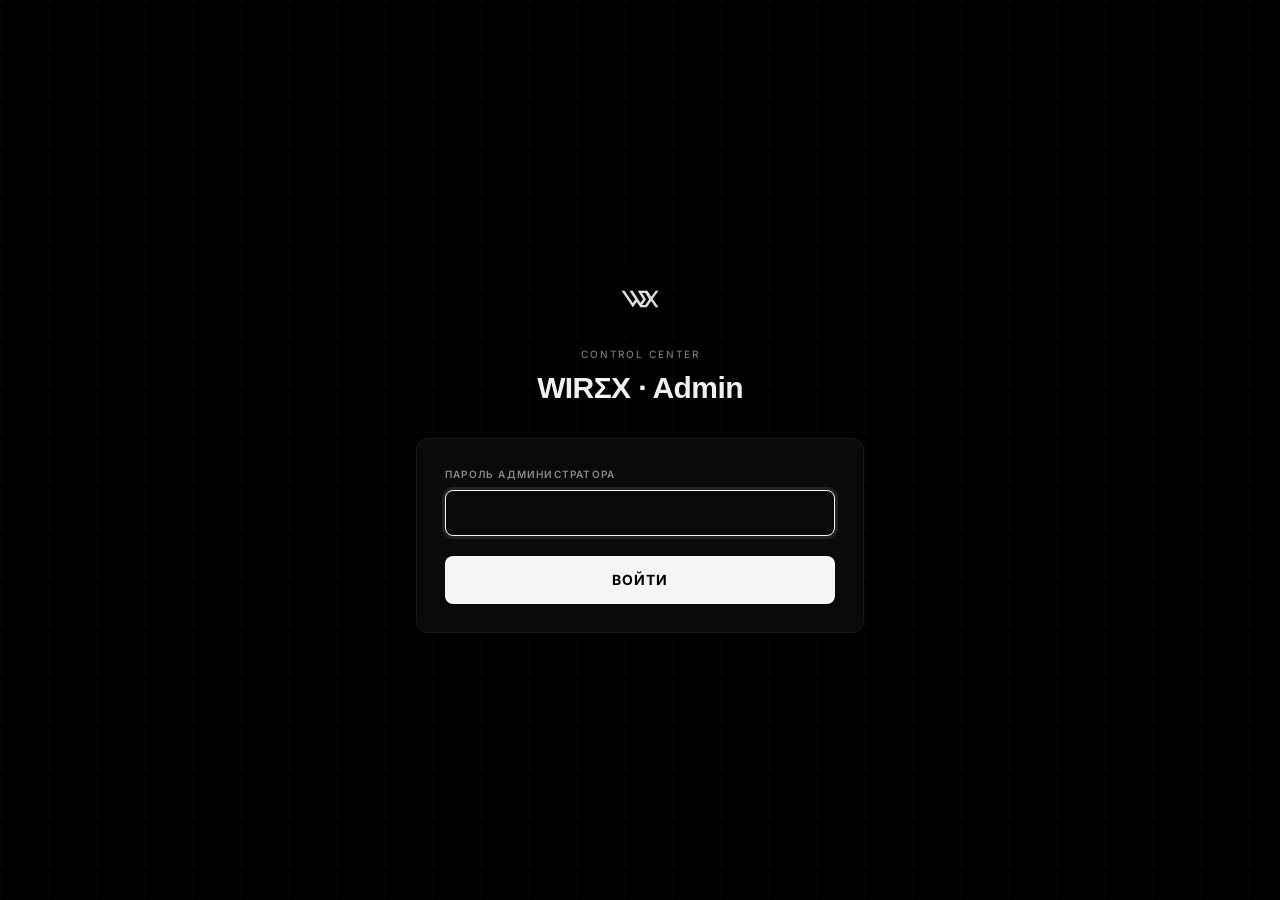
<file: admin.html>
<!DOCTYPE html>
<html class="dark" lang="ru">
<head>
<meta charset="utf-8">
<meta content="width=device-width, initial-scale=1.0" name="viewport">
<title>WIREX — Admin</title>
<link rel="icon" type="image/svg+xml" href="/static/favicon.svg?v=4">
<link rel="stylesheet" href="/static/tw.css?v=1">
<link href="https://fonts.bunny.net/css?family=space-grotesk:400,500,600,700|inter:400,500,600,700|jetbrains-mono:400,500,600&display=swap" rel="stylesheet">
<link href="https://fonts.bunny.net/css?family=material-symbols-outlined&display=swap" rel="stylesheet">
<style>
  .material-symbols-outlined {
    font-family: 'Material Symbols Outlined';
    font-weight: normal;
    font-style: normal;
    line-height: 1;
    letter-spacing: normal;
    text-transform: none;
    display: inline-block;
    white-space: nowrap;
    word-wrap: normal;
    direction: ltr;
    font-feature-settings: 'liga';
    -webkit-font-feature-settings: 'liga';
    -webkit-font-smoothing: antialiased;
  }
  :root {
    --wx-bg: #000000;
    --wx-surface: #0A0A0A;
    --wx-surface-2: #111111;
    --wx-border: #2A2A2A;
    --wx-border-soft: #1A1A1A;
    --wx-text: #F0F0F0;
    --wx-text-2: #8A8A8A;
    --wx-text-3: #4A4A4A;
    --wx-accent: #F5F5F5;
    --wx-accent-dim: #CCCCCC;
    --wx-accent-glow: rgba(245,245,245,.20);
    --wx-accent-wash: rgba(245,245,245,.06);
    --wx-success: #00E78B;
    --wx-warning: #FFB020;
    --wx-error: #FF4757;
  }
  body {
    font-family: 'Inter', sans-serif;
    background: var(--wx-bg);
    color: var(--wx-text);
    -webkit-font-smoothing: antialiased;
    -moz-osx-font-smoothing: grayscale;
    background-image:
      linear-gradient(rgba(245,245,245,.025) 1px, transparent 1px),
      linear-gradient(90deg, rgba(245,245,245,.025) 1px, transparent 1px);
    background-size: 48px 48px;
    background-attachment: fixed;
  }
  .font-headline { font-family: 'Space Grotesk', sans-serif; letter-spacing: -0.02em; }
  .font-mono     { font-family: 'JetBrains Mono', ui-monospace, monospace; }
  .hidden { display: none !important; }

  .wx-card {
    background: var(--wx-surface);
    border: 1px solid var(--wx-border-soft);
    border-radius: 12px;
  }
  .wx-card-deep {
    background: var(--wx-surface-2);
    border: 1px solid var(--wx-border);
    border-radius: 12px;
  }

  .wx-input,
  input.wx-input,
  textarea.wx-input,
  select.wx-input {
    background: var(--wx-surface) !important;
    border: 1px solid var(--wx-border);
    color: var(--wx-text) !important;
    -webkit-text-fill-color: var(--wx-text) !important;
    caret-color: var(--wx-accent);
    border-radius: 8px;
    padding: 10px 14px;
    font-size: 14px;
    transition: border-color .15s, box-shadow .15s;
  }
  .wx-input:focus {
    outline: none;
    border-color: var(--wx-accent);
    box-shadow: 0 0 0 3px rgba(245,245,245,.10);
  }
  .wx-input::placeholder { color: var(--wx-text-3) !important; opacity: 1; }

  /* Перебиваем дефолтный серый Tailwind forms plugin'а на всех нативных полях */
  input, textarea, select {
    color: var(--wx-text) !important;
    -webkit-text-fill-color: var(--wx-text) !important;
  }
  input::placeholder, textarea::placeholder {
    color: var(--wx-text-3) !important;
    opacity: 1;
  }

  .primary-gradient {
    background: var(--wx-accent);
    color: #000;
    border-radius: 8px;
    font-weight: 700;
    text-transform: uppercase;
    letter-spacing: .08em;
    transition: background .15s, box-shadow .15s, transform .1s;
  }
  .primary-gradient:hover { background: var(--wx-accent-dim); box-shadow: 0 0 24px var(--wx-accent-glow); }
  .primary-gradient:active { transform: scale(.98); }
  .primary-gradient:disabled { opacity: .4; cursor: not-allowed; box-shadow: none; }

  /* Кнопки в строках таблиц / inline action chips */
  .btn-primary,
  .btn-danger,
  .btn-warn {
    display: inline-flex; align-items: center; gap: 4px;
    padding: 5px 11px;
    border-radius: 6px;
    font-size: 11px;
    font-weight: 600;
    letter-spacing: .06em;
    text-transform: uppercase;
    border: 1px solid;
    background: transparent;
    cursor: pointer;
    transition: background .15s, border-color .15s, color .15s;
    white-space: nowrap;
  }
  .btn-primary { color: var(--wx-text); border-color: var(--wx-border); }
  .btn-primary:hover  { color: #000; background: var(--wx-accent); border-color: var(--wx-accent); }
  .btn-danger  { color: var(--wx-error); border-color: rgba(255,71,87,.4); }
  .btn-danger:hover   { background: rgba(255,71,87,.10); border-color: var(--wx-error); }
  .btn-warn    { color: var(--wx-warning); border-color: rgba(255,176,32,.4); }
  .btn-warn:hover     { background: rgba(255,176,32,.10); border-color: var(--wx-warning); }
  .btn-primary:disabled, .btn-danger:disabled, .btn-warn:disabled { opacity:.5; cursor:not-allowed; }

  /* Tab nav — никаких пилюль */
  .tab-btn {
    padding: 8px 14px;
    border-radius: 8px;
    font-size: 12px;
    font-weight: 600;
    letter-spacing: .12em;
    text-transform: uppercase;
    color: var(--wx-text-2);
    background: transparent;
    border: 1px solid var(--wx-border-soft);
    cursor: pointer;
    transition: color .15s, border-color .15s, background .15s;
  }
  .tab-btn:hover { color: var(--wx-text); border-color: var(--wx-border); }
  .tab-btn.active {
    color: #000;
    background: var(--wx-accent);
    border-color: var(--wx-accent);
    box-shadow: 0 0 16px var(--wx-accent-glow);
  }

  /* Status badge — микро-чип, оставляем pill-форму только для них */
  .badge {
    display: inline-flex; align-items: center;
    font-size: 10px;
    font-weight: 600;
    letter-spacing: .12em;
    text-transform: uppercase;
    padding: 3px 9px;
    border-radius: 999px;
    border: 1px solid;
  }
  .badge-success { color: var(--wx-success); background: rgba(0,231,139,.08);  border-color: rgba(0,231,139,.3); }
  .badge-warn    { color: var(--wx-warning); background: rgba(255,176,32,.08); border-color: rgba(255,176,32,.3); }
  .badge-error   { color: var(--wx-error);   background: rgba(255,71,87,.08);  border-color: rgba(255,71,87,.3); }
  .badge-muted   { color: var(--wx-text-2);  background: transparent;          border-color: var(--wx-border); }

  /* Таблицы */
  table { border-collapse: collapse; width: 100%; }
  th, td {
    padding: 12px 16px;
    text-align: left;
    border-bottom: 1px solid var(--wx-border-soft);
    font-size: 13px;
    vertical-align: middle;
  }
  th {
    background: transparent;
    color: var(--wx-text-2);
    font-weight: 600;
    font-size: 10px;
    text-transform: uppercase;
    letter-spacing: .12em;
    border-bottom-color: var(--wx-border);
  }
  tbody tr { transition: background .1s; }
  tbody tr:hover td { background: rgba(245,245,245,.02); }

  /* Pulsing dot для online-статуса */
  .pulse-dot { animation: pulse 2s ease-in-out infinite; }
  @keyframes pulse { 0%,100% { opacity: 1; } 50% { opacity: .35; } }

  /* Custom checkbox */
  .wx-check {
    appearance: none; -webkit-appearance: none;
    width: 18px; height: 18px;
    border: 1.5px solid var(--wx-border);
    border-radius: 4px;
    background: var(--wx-surface);
    cursor: pointer;
    position: relative;
    transition: border-color .15s, background .15s, box-shadow .15s;
    flex-shrink: 0;
  }
  .wx-check:hover { border-color: #4A4A4A; }
  .wx-check:checked { background: var(--wx-accent); border-color: var(--wx-accent); }
  .wx-check:checked::after {
    content: '';
    position: absolute; inset: 0;
    background-image: url("data:image/svg+xml;utf8,<svg xmlns='http://www.w3.org/2000/svg' viewBox='0 0 16 16' fill='none'><path d='M3.5 8.5l3 3 6-6.5' stroke='%23000' stroke-width='2.5' stroke-linecap='round' stroke-linejoin='round'/></svg>");
    background-repeat: no-repeat;
    background-position: center;
    background-size: 14px 14px;
  }

  ::selection { background: var(--wx-accent); color: #000; }

  /* Toast */
  .wx-toast {
    background: var(--wx-surface-2);
    color: var(--wx-text);
    border: 1px solid var(--wx-border);
    border-left: 3px solid var(--wx-success);
    padding: 12px 18px;
    border-radius: 8px;
    box-shadow: 0 8px 32px rgba(0,0,0,.6);
    font-size: 13px;
    font-weight: 500;
  }
</style>
</head>
<body>

<!-- LOGIN -->
<section id="login-section" class="min-h-screen flex items-center justify-center p-6">
  <div class="w-full max-w-md">
    <div class="flex flex-col items-center mb-8">
      <img src="/static/logo.svg" alt="WIREX" class="h-16 w-16 rounded-xl mb-4">
      <div class="text-[10px] text-on-surface-variant uppercase tracking-[0.2em] mb-2">Control center</div>
      <h1 class="font-headline text-3xl font-bold tracking-tight">WIR<span class="text-primary">Σ</span>X · Admin</h1>
    </div>
    <div class="wx-card p-7">
      <label class="block text-[10px] text-on-surface-variant font-semibold uppercase tracking-[0.12em] mb-2">Пароль администратора</label>
      <input id="admin-password" type="password" autofocus class="wx-input w-full font-mono">
      <div id="login-error" class="text-error text-xs mt-3 hidden"></div>
      <button id="login-btn" class="primary-gradient w-full mt-5 py-3.5 text-sm">Войти</button>
    </div>
  </div>
</section>

<!-- DASHBOARD -->
<section id="dashboard" class="hidden">
  <nav class="sticky top-0 z-10 bg-black/80 backdrop-blur-xl border-b border-outline-variant">
    <div class="flex items-center justify-between gap-3 px-5 py-3 max-w-7xl mx-auto">
      <div class="flex items-center gap-2 flex-shrink-0">
        <img src="/static/logo.svg" alt="WIREX" class="h-7 w-7 rounded">
        <span class="font-headline text-[18px] leading-none font-bold tracking-wide">WIR<span class="text-primary">Σ</span>X</span>
        <span class="badge badge-muted ml-1">Admin</span>
      </div>
      <div class="flex items-center gap-2 text-xs">
        <span id="last-refresh" class="text-on-surface-variant hidden md:inline"></span>
        <button id="refresh-btn" class="btn-primary">
          <span class="material-symbols-outlined" style="font-size:14px">refresh</span> Обновить
        </button>
        <button id="logout-btn" class="btn-primary">Выйти</button>
      </div>
    </div>
  </nav>

  <main class="max-w-7xl mx-auto px-5 py-8">
    <!-- KPI cards -->
    <div class="grid grid-cols-1 md:grid-cols-3 gap-3 mb-7">
      <div class="wx-card p-5">
        <div class="text-[10px] text-on-surface-variant uppercase tracking-[0.12em] mb-2">Всего пользователей</div>
        <div id="kpi-total" class="text-3xl font-headline font-bold">—</div>
      </div>
      <div class="wx-card p-5">
        <div class="text-[10px] text-on-surface-variant uppercase tracking-[0.12em] mb-2">Online сейчас</div>
        <div class="flex items-center gap-2.5">
          <span class="w-2 h-2 rounded-full bg-success pulse-dot"></span>
          <div id="kpi-online" class="text-3xl font-headline font-bold">—</div>
        </div>
      </div>
      <div class="wx-card p-5">
        <div class="text-[10px] text-on-surface-variant uppercase tracking-[0.12em] mb-2">Общий трафик</div>
        <div id="kpi-traffic" class="text-3xl font-headline font-bold">—</div>
      </div>
    </div>

    <!-- TABS -->
    <div class="flex flex-wrap gap-2 mb-5">
      <button class="tab-btn active" data-tab="users">Пользователи</button>
      <button class="tab-btn" data-tab="payments">Платежи <span id="payments-badge" class="ml-1 text-[9px] opacity-80"></span></button>
      <button class="tab-btn" data-tab="subs">Подписки</button>
      <button class="tab-btn" data-tab="promos">Промокоды</button>
      <button class="tab-btn" data-tab="servers">Серверы</button>
      <button class="tab-btn" data-tab="alerts">Алерты</button>
      <button class="tab-btn" data-tab="backups">Бэкапы</button>
    </div>

    <!-- USERS TABLE -->
    <div id="tab-users" class="tab-panel wx-card overflow-hidden">
      <div class="flex items-center justify-between px-5 py-4 border-b border-outline-variant gap-3 flex-wrap">
        <h2 class="font-headline text-lg font-bold">Пользователи</h2>
        <input id="search" placeholder="Поиск по имени/email…" class="wx-input w-64 max-w-full text-xs">
      </div>
      <div class="overflow-x-auto">
        <table>
          <thead>
            <tr>
              <th>Статус</th>
              <th>Имя</th>
              <th>Email</th>
              <th>Сервер</th>
              <th>Создан</th>
              <th>↑ Upload</th>
              <th>↓ Download</th>
              <th>Всего</th>
              <th></th>
            </tr>
          </thead>
          <tbody id="users-body">
            <tr><td colspan="9" class="text-center text-on-surface-variant py-10">Загрузка…</td></tr>
          </tbody>
        </table>
      </div>
    </div>

    <!-- PAYMENTS -->
    <div id="tab-payments" class="tab-panel hidden wx-card overflow-hidden">
      <div class="flex items-center justify-between px-5 py-4 border-b border-outline-variant gap-3 flex-wrap">
        <h2 class="font-headline text-lg font-bold">Заявки на оплату</h2>
        <select id="payments-filter" class="wx-input text-xs w-56">
          <option value="pending">В ожидании</option>
          <option value="approved">Подтверждённые</option>
          <option value="rejected">Отклонённые</option>
          <option value="">Все</option>
        </select>
      </div>
      <div class="overflow-x-auto">
        <table>
          <thead>
            <tr>
              <th>Email</th>
              <th>Тариф</th>
              <th>Сумма</th>
              <th>Создана</th>
              <th>Статус</th>
              <th></th>
            </tr>
          </thead>
          <tbody id="payments-body">
            <tr><td colspan="6" class="text-center text-on-surface-variant py-10">Загрузка…</td></tr>
          </tbody>
        </table>
      </div>
    </div>

    <!-- SUBSCRIPTIONS -->
    <div id="tab-subs" class="tab-panel hidden">
      <div class="wx-card p-5 mb-5">
        <h3 class="font-headline text-base font-bold mb-4">Быстрые действия</h3>
        <div class="grid grid-cols-1 md:grid-cols-3 gap-4">
          <div>
            <label class="block text-[10px] text-on-surface-variant font-semibold uppercase tracking-[0.12em] mb-2">Продлить на N дней</label>
            <div class="flex gap-2">
              <input id="quick-ext-email" placeholder="email" class="wx-input flex-1 text-xs">
              <input id="quick-ext-days" type="number" placeholder="30" class="wx-input w-20 text-xs">
              <button id="quick-ext-btn" class="btn-primary">OK</button>
            </div>
          </div>
          <div>
            <label class="block text-[10px] text-on-surface-variant font-semibold uppercase tracking-[0.12em] mb-2">Выдать безлимит</label>
            <div class="flex gap-2">
              <input id="quick-unl-email" placeholder="email" class="wx-input flex-1 text-xs">
              <button id="quick-unl-btn" class="btn-primary">Вкл</button>
              <button id="quick-unl-off-btn" class="btn-warn">Выкл</button>
            </div>
          </div>
          <div>
            <label class="block text-[10px] text-on-surface-variant font-semibold uppercase tracking-[0.12em] mb-2">Удалить подписку</label>
            <div class="flex gap-2">
              <input id="quick-rev-email" placeholder="email" class="wx-input flex-1 text-xs">
              <button id="quick-rev-btn" class="btn-danger">Удалить</button>
            </div>
          </div>
        </div>
      </div>

      <div class="wx-card overflow-hidden">
        <div class="px-5 py-4 border-b border-outline-variant">
          <h2 class="font-headline text-lg font-bold">Активные подписки</h2>
        </div>
        <div class="overflow-x-auto">
          <table>
            <thead>
              <tr>
                <th>Email</th>
                <th>Тип</th>
                <th>Истекает</th>
                <th>Обновлена</th>
                <th>Статус</th>
                <th></th>
              </tr>
            </thead>
            <tbody id="subs-body">
              <tr><td colspan="6" class="text-center text-on-surface-variant py-10">Загрузка…</td></tr>
            </tbody>
          </table>
        </div>
      </div>
    </div>

    <!-- PROMO CODES -->
    <div id="tab-promos" class="tab-panel hidden">
      <div class="wx-card p-5 mb-5">
        <h3 class="font-headline text-base font-bold mb-4">Создать промокод</h3>
        <div class="grid grid-cols-1 md:grid-cols-5 gap-3">
          <input id="promo-code" placeholder="WIREX99" class="wx-input uppercase text-xs font-mono">
          <input id="promo-days" type="number" placeholder="Дней (30)" class="wx-input text-xs">
          <input id="promo-max" type="number" placeholder="Лимит (0=∞)" class="wx-input text-xs">
          <input id="promo-expires" type="number" placeholder="Истекает через дн." class="wx-input text-xs">
          <div class="flex items-center gap-2">
            <label class="flex items-center gap-2 text-xs cursor-pointer">
              <input type="checkbox" id="promo-unlimited" class="wx-check"> Безлимит
            </label>
            <button id="promo-create-btn" class="btn-primary ml-auto">Создать</button>
          </div>
        </div>
        <div id="promo-error" class="text-error text-xs mt-3 hidden"></div>
      </div>

      <div class="wx-card overflow-hidden">
        <div class="px-5 py-4 border-b border-outline-variant">
          <h2 class="font-headline text-lg font-bold">Промокоды</h2>
        </div>
        <div class="overflow-x-auto">
          <table>
            <thead>
              <tr>
                <th>Код</th>
                <th>Бонус</th>
                <th>Использований</th>
                <th>Истекает</th>
                <th>Создан</th>
                <th></th>
              </tr>
            </thead>
            <tbody id="promos-body">
              <tr><td colspan="6" class="text-center text-on-surface-variant py-10">Загрузка…</td></tr>
            </tbody>
          </table>
        </div>
      </div>
    </div>

    <!-- SERVERS -->
    <div id="tab-servers" class="tab-panel hidden">
      <div class="flex items-center justify-between mb-5 gap-3 flex-wrap">
        <div>
          <h2 class="font-headline text-lg font-bold">Серверы</h2>
          <div id="servers-meta" class="text-[11px] text-on-surface-variant mt-1">—</div>
        </div>
        <div class="flex gap-2">
          <button id="servers-refresh-btn" class="btn-primary">Обновить метрики</button>
          <button id="servers-add-btn" class="btn-primary">+ Добавить сервер</button>
        </div>
      </div>

      <!-- Форма добавления сервера -->
      <div id="server-add-form" class="hidden wx-card-deep p-5 mb-6">
        <div class="flex items-center justify-between mb-3">
          <h3 class="font-headline font-semibold text-base">Добавить сервер</h3>
          <button id="server-add-close" class="text-on-surface-variant hover:text-on-surface text-sm">✕</button>
        </div>
        <div class="text-xs text-on-surface-variant mb-4 leading-relaxed">
          SSH-ключ Амстердама должен быть уже прописан в <code class="font-mono text-primary">~/.ssh/authorized_keys</code> на новом сервере.
          Flask подключится, поставит xray + hysteria и добавит сервер в пул.
        </div>
        <div class="grid grid-cols-1 md:grid-cols-2 gap-3">
          <label class="block">
            <span class="block text-[10px] text-on-surface-variant uppercase tracking-[0.12em] mb-1.5">IP</span>
            <input id="srv-ip" type="text" placeholder="1.2.3.4" class="wx-input w-full font-mono text-xs">
          </label>
          <label class="block">
            <span class="block text-[10px] text-on-surface-variant uppercase tracking-[0.12em] mb-1.5">SSH user</span>
            <input id="srv-user" type="text" value="root" class="wx-input w-full font-mono text-xs">
          </label>
          <label class="block md:col-span-2">
            <span class="block text-[10px] text-on-surface-variant uppercase tracking-[0.12em] mb-1.5">Страна <span id="srv-flag-preview" class="ml-1 text-base"></span></span>
            <input id="srv-country-search" list="srv-country-list" type="text" placeholder="Начните вводить: Германия / DE / Germany" autocomplete="off" class="wx-input w-full text-xs">
            <datalist id="srv-country-list"></datalist>
            <input id="srv-country" type="hidden">
            <input id="srv-flag" type="hidden">
          </label>
          <label class="block md:col-span-2">
            <span class="block text-[10px] text-on-surface-variant uppercase tracking-[0.12em] mb-1.5">Название для UI <span class="normal-case tracking-normal text-on-surface-variant/70">(по умолчанию из страны)</span></span>
            <input id="srv-name" type="text" placeholder="Германия" class="wx-input w-full text-xs">
          </label>
          <label class="block">
            <span class="block text-[10px] text-on-surface-variant uppercase tracking-[0.12em] mb-1.5">Bandwidth Мбит/с</span>
            <input id="srv-bw" type="number" value="50" min="10" class="wx-input w-full font-mono text-xs">
          </label>
          <label class="block md:col-span-2">
            <span class="block text-[10px] text-on-surface-variant uppercase tracking-[0.12em] mb-1.5">Резервный для (опц.)</span>
            <select id="srv-backup-for" class="wx-input w-full text-xs">
              <option value="">— не резерв —</option>
            </select>
            <span class="block text-[10px] text-on-surface-variant mt-1.5">Если этот сервер упадёт — юзеров перебросят на выбранный.</span>
          </label>
        </div>
        <div class="mt-4 flex items-center gap-3 flex-wrap">
          <button id="server-add-submit" class="btn-primary">Установить и добавить</button>
          <div id="server-add-status" class="text-xs text-on-surface-variant"></div>
        </div>
      </div>

      <!-- Failover статус -->
      <h3 class="font-headline font-semibold text-sm uppercase tracking-[0.12em] text-on-surface-variant mb-3">Failover &amp; health-check</h3>
      <div id="failover-status" class="wx-card-deep p-4 mb-7 text-sm">
        <div class="text-on-surface-variant">Загружаю…</div>
      </div>

      <!-- Список всех серверов -->
      <h3 class="font-headline font-semibold text-sm uppercase tracking-[0.12em] text-on-surface-variant mb-3">Пул серверов</h3>
      <div id="servers-manage" class="grid grid-cols-1 gap-2 mb-7">
        <div class="text-on-surface-variant text-sm">Загружаю…</div>
      </div>

      <!-- Живые метрики -->
      <h3 class="font-headline font-semibold text-sm uppercase tracking-[0.12em] text-on-surface-variant mb-3">Метрики по SSH</h3>
      <div id="servers-grid" class="grid grid-cols-1 md:grid-cols-2 gap-4">
        <div class="text-on-surface-variant text-sm">Нажмите «Обновить метрики».</div>
      </div>
    </div>

    <!-- ALERTS -->
    <div id="tab-alerts" class="tab-panel hidden">
      <div class="flex items-center justify-between mb-5 gap-3 flex-wrap">
        <div>
          <h2 class="font-headline text-lg font-bold">Алерты</h2>
          <div id="alerts-meta" class="text-[11px] text-on-surface-variant mt-1">—</div>
        </div>
        <div class="flex gap-2 flex-wrap">
          <button id="alerts-refresh-btn" class="btn-primary">Обновить</button>
          <button id="alerts-run-btn" class="btn-primary">Проверить сейчас</button>
          <button id="alerts-test-btn" class="btn-primary">Тестовое письмо</button>
        </div>
      </div>
      <div id="alerts-email-warn" class="hidden wx-card-deep border-l-2 border-error p-3 text-sm text-error mb-5"></div>
      <h3 class="font-headline font-semibold text-sm uppercase tracking-[0.12em] text-on-surface-variant mb-3">Текущее состояние</h3>
      <div id="alerts-current" class="grid grid-cols-1 md:grid-cols-2 gap-3 mb-7">
        <div class="text-on-surface-variant text-sm">Нажмите «Обновить».</div>
      </div>
      <h3 class="font-headline font-semibold text-sm uppercase tracking-[0.12em] text-on-surface-variant mb-3">Последние события</h3>
      <div id="alerts-log" class="wx-card divide-y divide-outline-variant">
        <div class="p-4 text-on-surface-variant text-sm">—</div>
      </div>
    </div>

    <!-- BACKUPS -->
    <div id="tab-backups" class="tab-panel hidden">
      <div class="flex items-center justify-between mb-5 gap-3 flex-wrap">
        <div>
          <h2 class="font-headline text-lg font-bold">Бэкапы</h2>
          <div id="backups-meta" class="text-[11px] text-on-surface-variant mt-1">JSON + Xray-конфиги со всех серверов. Cron: каждый день 04:00 UTC. Хранение 30 дней.</div>
        </div>
        <div class="flex gap-2 flex-wrap">
          <button id="backups-refresh-btn" class="btn-primary">Обновить</button>
          <button id="backup-now-btn" class="btn-primary">Сделать бэкап сейчас</button>
        </div>
      </div>
      <div id="backup-log" class="hidden wx-card-deep p-3 text-xs font-mono text-on-surface-variant mb-4 whitespace-pre-wrap max-h-48 overflow-auto"></div>
      <div id="backups-list" class="wx-card divide-y divide-outline-variant">
        <div class="p-4 text-on-surface-variant text-sm">Нажмите «Обновить», чтобы увидеть список.</div>
      </div>
    </div>

  </main>
</section>

<script>
const API_URL = 'https://api.wir3x.com:8443';
let adminPass = sessionStorage.getItem('admin_pass') || '';
let refreshTimer = null;
let allUsers = [];

function fmtBytes(n) {
  if (!n) return '0 B';
  const units = ['B', 'KB', 'MB', 'GB', 'TB'];
  let i = 0, v = n;
  while (v >= 1024 && i < units.length - 1) { v /= 1024; i++; }
  return v.toFixed(v < 10 && i > 0 ? 2 : 1) + ' ' + units[i];
}

function fmtDate(iso) {
  if (!iso) return '—';
  try {
    const d = new Date(iso);
    return d.toLocaleDateString('ru-RU') + ' ' + d.toLocaleTimeString('ru-RU', {hour:'2-digit', minute:'2-digit'});
  } catch (e) { return iso; }
}

async function api(path, body = {}) {
  const res = await fetch(API_URL + path, {
    method: 'POST',
    headers: {'Content-Type': 'application/json'},
    body: JSON.stringify({password: adminPass, ...body})
  });
  if (res.status === 403) {
    adminPass = '';
    sessionStorage.removeItem('admin_pass');
    showLogin();
    throw new Error('unauthorized');
  }
  return res.json();
}

function showLogin() {
  document.getElementById('login-section').classList.remove('hidden');
  document.getElementById('dashboard').classList.add('hidden');
  if (refreshTimer) { clearInterval(refreshTimer); refreshTimer = null; }
}

function showDashboard() {
  document.getElementById('login-section').classList.add('hidden');
  document.getElementById('dashboard').classList.remove('hidden');
  loadAll();
  refreshTimer = setInterval(loadAll, 15000);
}

async function loadAll() {
  try {
    const [stats, payments, subs, promos] = await Promise.all([
      api('/api/admin/stats'),
      api('/api/admin/payments/list', { status: document.getElementById('payments-filter').value }),
      api('/api/admin/subscription/list'),
      api('/api/admin/promo/list'),
    ]);
    renderStats(stats);
    renderPayments(payments);
    renderSubs(subs);
    renderPromos(promos);
    document.getElementById('last-refresh').textContent = 'обновлено ' + new Date().toLocaleTimeString('ru-RU');
  } catch (e) { /* уже обработано в api() */ }
}

function renderPayments(data) {
  const items = data.requests || [];
  const tariffs = data.tariffs || {};
  const pending = items.filter(r => r.status === 'pending').length;
  const badge = document.getElementById('payments-badge');
  badge.textContent = pending ? `(${pending})` : '';
  const body = document.getElementById('payments-body');
  if (!items.length) {
    body.innerHTML = '<tr><td colspan="6" class="text-center text-on-surface-variant py-10">Нет заявок</td></tr>';
    return;
  }
  body.innerHTML = items.map(r => {
    const tariffLabel = tariffs[r.tariff]?.label || r.tariff;
    const statusBadge = r.status === 'pending'
      ? '<span class="badge badge-warn">ожидает</span>'
      : r.status === 'approved'
        ? '<span class="badge badge-success">оплачено</span>'
        : '<span class="badge badge-error">отклонено</span>';
    const actions = r.status === 'pending'
      ? `<button class="btn-primary" data-approve="${r.id}">✓ Подтвердить</button>
         <button class="btn-danger ml-2" data-reject="${r.id}">Отклонить</button>`
      : `<span class="text-on-surface-variant text-xs">${fmtDate(r.resolved_at)}</span>`;
    return `
      <tr>
        <td class="font-semibold">${escapeHtml(r.email)}</td>
        <td>${escapeHtml(tariffLabel)} (${r.days}д)</td>
        <td class="font-mono">${r.price}₽</td>
        <td class="text-on-surface-variant text-xs">${fmtDate(r.created)}</td>
        <td>${statusBadge}</td>
        <td>${actions}</td>
      </tr>`;
  }).join('');
  body.querySelectorAll('[data-approve]').forEach(btn => {
    btn.onclick = () => approvePayment(btn.dataset.approve);
  });
  body.querySelectorAll('[data-reject]').forEach(btn => {
    btn.onclick = () => rejectPayment(btn.dataset.reject);
  });
}

async function approvePayment(id) {
  if (!confirm('Подтвердить оплату? Подписка будет активирована.')) return;
  const r = await api('/api/admin/payments/approve', { id });
  if (r.ok) { showToast('Подписка активирована'); loadAll(); }
  else alert(r.error || 'Ошибка');
}

async function rejectPayment(id) {
  const reason = prompt('Причина отклонения (необязательно):') ?? '';
  const r = await api('/api/admin/payments/reject', { id, reason });
  if (r.ok) { showToast('Отклонено'); loadAll(); }
  else alert(r.error || 'Ошибка');
}

function renderSubs(items) {
  const body = document.getElementById('subs-body');
  if (!items.length) {
    body.innerHTML = '<tr><td colspan="6" class="text-center text-on-surface-variant py-10">Нет подписок</td></tr>';
    return;
  }
  body.innerHTML = items.map(s => {
    const typeLabel = s.plan === 'unlimited' ? '∞ безлимит' : 'платная';
    const statusBadge = s.active
      ? '<span class="badge badge-success">активна</span>'
      : '<span class="badge badge-muted">истекла</span>';
    const exp = s.plan === 'unlimited' ? '—' : fmtDate(s.expires_at);
    return `
      <tr>
        <td class="font-semibold">${escapeHtml(s.email)}</td>
        <td>${typeLabel}</td>
        <td class="text-on-surface-variant text-xs">${exp}</td>
        <td class="text-on-surface-variant text-xs">${fmtDate(s.updated)}</td>
        <td>${statusBadge}</td>
        <td>
          <button class="btn-primary" data-ext="${escapeHtml(s.email)}">+30д</button>
          <button class="btn-danger ml-1" data-rev="${escapeHtml(s.email)}">Удалить</button>
        </td>
      </tr>`;
  }).join('');
  body.querySelectorAll('[data-ext]').forEach(btn => {
    btn.onclick = () => quickExtend(btn.dataset.ext, 30);
  });
  body.querySelectorAll('[data-rev]').forEach(btn => {
    btn.onclick = () => quickRevoke(btn.dataset.rev);
  });
}

async function quickExtend(email, days) {
  const r = await api('/api/admin/subscription/extend', { email, days });
  if (r.ok) { showToast('Подписка продлена'); loadAll(); }
  else alert(r.error || 'Ошибка');
}

async function quickUnlimited(email, enabled) {
  const r = await api('/api/admin/subscription/unlimited', { email, enabled });
  if (r.ok) { showToast(enabled ? 'Безлимит включён' : 'Безлимит выключен'); loadAll(); }
  else alert(r.error || 'Ошибка');
}

async function quickRevoke(email) {
  if (!confirm(`Удалить подписку ${email}? Ключи будут отключены.`)) return;
  const r = await api('/api/admin/subscription/revoke', { email });
  if (r.ok) { showToast('Подписка удалена'); loadAll(); }
  else alert(r.error || 'Ошибка');
}

function renderPromos(items) {
  const body = document.getElementById('promos-body');
  if (!items.length) {
    body.innerHTML = '<tr><td colspan="6" class="text-center text-on-surface-variant py-10">Промокодов нет</td></tr>';
    return;
  }
  body.innerHTML = items.map(p => {
    const bonus = p.unlimited ? '∞ безлимит' : `+${p.days} дн.`;
    const usage = p.max_uses ? `${p.uses || 0} / ${p.max_uses}` : `${p.uses || 0} / ∞`;
    return `
      <tr>
        <td class="font-mono font-bold">${escapeHtml(p.code)}</td>
        <td>${bonus}</td>
        <td>${usage}</td>
        <td class="text-on-surface-variant text-xs">${p.expires_at ? fmtDate(p.expires_at) : '—'}</td>
        <td class="text-on-surface-variant text-xs">${fmtDate(p.created)}</td>
        <td><button class="btn-danger" data-del="${escapeHtml(p.code)}">Удалить</button></td>
      </tr>`;
  }).join('');
  body.querySelectorAll('[data-del]').forEach(btn => {
    btn.onclick = () => deletePromo(btn.dataset.del);
  });
}

async function createPromo() {
  const code = document.getElementById('promo-code').value.trim().toUpperCase();
  const days = parseInt(document.getElementById('promo-days').value || '0', 10);
  const max_uses = parseInt(document.getElementById('promo-max').value || '0', 10);
  const expires_in_days = parseInt(document.getElementById('promo-expires').value || '0', 10);
  const unlimited = document.getElementById('promo-unlimited').checked;
  const err = document.getElementById('promo-error');
  err.classList.add('hidden');

  const r = await api('/api/admin/promo/create', { code, days, max_uses, expires_in_days, unlimited });
  if (r.ok) {
    showToast('Промокод создан');
    document.getElementById('promo-code').value = '';
    document.getElementById('promo-days').value = '';
    document.getElementById('promo-max').value = '';
    document.getElementById('promo-expires').value = '';
    document.getElementById('promo-unlimited').checked = false;
    loadAll();
  } else {
    err.textContent = r.error || 'Ошибка';
    err.classList.remove('hidden');
  }
}

async function deletePromo(code) {
  if (!confirm(`Удалить промокод ${code}?`)) return;
  const r = await api('/api/admin/promo/delete', { code });
  if (r.ok) { showToast('Удалён'); loadAll(); }
  else alert(r.error || 'Ошибка');
}

function showToast(msg) {
  const el = document.createElement('div');
  el.className = 'fixed bottom-6 right-6 wx-toast z-50';
  el.textContent = msg;
  document.body.appendChild(el);
  setTimeout(() => el.remove(), 2000);
}

function renderStats(data) {
  allUsers = data.users || [];
  document.getElementById('kpi-total').textContent = data.total || 0;
  document.getElementById('kpi-online').textContent = data.online_count || 0;
  const totalBytes = allUsers.reduce((s, u) => s + u.traffic_up + u.traffic_down, 0);
  document.getElementById('kpi-traffic').textContent = fmtBytes(totalBytes);
  renderUsers();
}

function renderUsers() {
  const q = document.getElementById('search').value.trim().toLowerCase();
  const filtered = q
    ? allUsers.filter(u =>
        (u.username || '').toLowerCase().includes(q) ||
        (u.email || '').toLowerCase().includes(q))
    : allUsers;

  const body = document.getElementById('users-body');
  if (!filtered.length) {
    body.innerHTML = '<tr><td colspan="9" class="text-center text-on-surface-variant py-10">Нет пользователей</td></tr>';
    return;
  }

  body.innerHTML = filtered.map(u => {
    // Список серверов: флаги + tooltip с названием. Один UUID может сидеть на N серверах.
    const servers = Array.isArray(u.servers) ? u.servers : (u.server ? [{key: u.server, name: u.server_name, flag: u.server_flag}] : []);
    const serversCell = servers.length
      ? servers.map(s => `<span title="${escapeHtml(s.name || s.key)}" class="inline-block mr-1 text-base" style="line-height:1">${s.flag || ''}</span>`).join('') + ` <span class="text-[10px] text-on-surface-variant">×${servers.length}</span>`
      : '—';
    return `
    <tr>
      <td>
        <span class="inline-flex items-center gap-1.5 text-[10px] font-semibold uppercase tracking-[0.12em] ${u.online ? 'text-success' : 'text-on-surface-variant'}">
          <span class="w-2 h-2 rounded-full ${u.online ? 'bg-success pulse-dot' : 'bg-outline'}"></span>
          ${u.online ? 'online' : 'offline'}
        </span>
      </td>
      <td class="font-semibold">${escapeHtml(u.username)}</td>
      <td class="text-on-surface-variant">${escapeHtml(u.email || '—')}</td>
      <td>${serversCell}</td>
      <td class="text-on-surface-variant text-xs">${fmtDate(u.created)}</td>
      <td class="font-mono">${fmtBytes(u.traffic_up)}</td>
      <td class="font-mono">${fmtBytes(u.traffic_down)}</td>
      <td class="font-mono font-semibold">${fmtBytes(u.traffic_up + u.traffic_down)}</td>
      <td><button class="btn-danger" data-del-uuid="${escapeHtml(u.uuid || '')}" data-del-name="${escapeHtml(u.username)}" data-del-server="${escapeHtml('все серверы')}">Удалить</button></td>
    </tr>`;
  }).join('');

  body.querySelectorAll('[data-del-uuid]').forEach(btn => {
    btn.onclick = () => deleteUser(btn.dataset.delUuid, btn.dataset.delName, btn.dataset.delServer);
  });
}

async function deleteUser(uuid, username, server) {
  if (!confirm(`Удалить ключ ${username} на ${server}? Ключ перестанет работать.`)) return;
  try {
    const r = await api('/api/delete', { uuid, username });
    if (r.ok) loadAll();
    else alert(r.error || 'Ошибка');
  } catch (e) { /* already handled */ }
}

function escapeHtml(s) {
  return String(s == null ? '' : s)
    .replace(/&/g, '&amp;').replace(/</g, '&lt;').replace(/>/g, '&gt;')
    .replace(/"/g, '&quot;').replace(/'/g, '&#39;');
}

// Events
document.getElementById('login-btn').onclick = async () => {
  const pwd = document.getElementById('admin-password').value;
  const err = document.getElementById('login-error');
  err.classList.add('hidden');
  try {
    const res = await fetch(API_URL + '/api/admin/login', {
      method: 'POST',
      headers: {'Content-Type': 'application/json'},
      body: JSON.stringify({password: pwd})
    });
    if (res.ok) {
      adminPass = pwd;
      sessionStorage.setItem('admin_pass', pwd);
      showDashboard();
    } else {
      const data = await res.json();
      err.textContent = data.error || 'Ошибка';
      err.classList.remove('hidden');
    }
  } catch (e) {
    err.textContent = 'Ошибка соединения';
    err.classList.remove('hidden');
  }
};

document.getElementById('admin-password').addEventListener('keypress', e => {
  if (e.key === 'Enter') document.getElementById('login-btn').click();
});

document.getElementById('refresh-btn').onclick = loadAll;
document.getElementById('logout-btn').onclick = () => {
  adminPass = '';
  sessionStorage.removeItem('admin_pass');
  showLogin();
};
document.getElementById('search').addEventListener('input', renderUsers);

// Servers stats
let serversLoadedOnce = false;

function fmtUptime(sec) {
  if (!sec) return '—';
  const d = Math.floor(sec / 86400);
  const h = Math.floor((sec % 86400) / 3600);
  const m = Math.floor((sec % 3600) / 60);
  if (d > 0) return `${d}д ${h}ч`;
  if (h > 0) return `${h}ч ${m}м`;
  return `${m}м`;
}

function loadColor(load1m, cpu) {
  if (!cpu || load1m == null) return 'var(--wx-text-2)';
  const ratio = load1m / cpu;
  if (ratio < 0.6) return 'var(--wx-success)';
  if (ratio < 1.0) return 'var(--wx-warning)';
  return 'var(--wx-error)';
}

function renderServers(servers, meta) {
  const grid = document.getElementById('servers-grid');
  const metaEl = document.getElementById('servers-meta');
  if (metaEl) {
    const when = meta.ts ? new Date(meta.ts * 1000).toLocaleTimeString('ru-RU') : '—';
    metaEl.textContent = `Обновлено в ${when} · ${meta.cached ? 'из кеша' : 'свежо'} · TTL ${meta.cache_ttl}с`;
  }
  if (!servers.length) {
    grid.innerHTML = '<div class="text-on-surface-variant text-sm">Серверы не настроены.</div>';
    return;
  }
  grid.innerHTML = servers.map(s => {
    const online = s.online;
    const statusClass = online ? 'badge badge-success' : 'badge badge-error';
    const statusText = online ? 'ONLINE' : `OFFLINE${s.online_reason ? ' · ' + escapeHtml(s.online_reason) : ''}`;
    const memUsedGb = s.mem_used ? (s.mem_used / 1073741824).toFixed(2) : null;
    const memTotalGb = s.mem_total ? (s.mem_total / 1073741824).toFixed(2) : null;
    const memPct = (s.mem_total && s.mem_used) ? Math.round((s.mem_used / s.mem_total) * 100) : null;
    const xrayStatus = s.xray_active ? '<span class="text-success">active</span>' : (s.xray_active === false ? '<span class="text-error">stopped</span>' : '—');
    const hy2Status = s.hysteria_installed === false
        ? '<span class="text-on-surface-variant">не установлен</span>'
        : (s.hysteria_active ? '<span class="text-success">active</span>'
           : (s.hysteria_active === false ? '<span class="text-error">stopped</span>' : '—'));
    return `
      <div class="wx-card p-5">
        <div class="flex items-start justify-between mb-4 gap-3">
          <div>
            <div class="text-xl">${s.flag || ''} <span class="font-headline font-bold text-base align-middle">${escapeHtml(s.name)}</span></div>
            <div class="text-[11px] text-on-surface-variant font-mono mt-1">${escapeHtml(s.ip)}:${s.port}${s.remote ? ' · SSH' : ' · local'}</div>
          </div>
          <div class="text-right flex-shrink-0">
            <span class="${statusClass}">${statusText}</span>
            <div class="text-[10px] text-on-surface-variant mt-1.5">${s.latency_ms != null ? s.latency_ms + ' мс' : ''}</div>
          </div>
        </div>

        <div class="grid grid-cols-2 gap-2 text-sm">
          <div class="wx-card-deep p-3">
            <div class="text-[9px] text-on-surface-variant uppercase tracking-[0.12em]">Ключи</div>
            <div class="font-semibold text-base mt-1" style="color:${s.full ? 'var(--wx-error)' : 'inherit'}">${s.users_total}<span class="text-on-surface-variant font-normal"> / ${s.max_users ?? '?'}</span></div>
            <div class="text-[10px] text-on-surface-variant mt-1">активных ${s.users_active} · ${s.bandwidth_mbps ? s.bandwidth_mbps + ' Мбит/с' : 'bw n/a'}${s.full ? ' · <span style="color:var(--wx-error)">заполнен</span>' : ''}</div>
          </div>
          <div class="wx-card-deep p-3">
            <div class="text-[9px] text-on-surface-variant uppercase tracking-[0.12em]">Xray / Hy2</div>
            <div class="font-semibold text-base mt-1">${escapeHtml(s.xray_version || '—')}</div>
            <div class="text-[10px]">Xray: ${xrayStatus}</div>
            <div class="text-[10px]">Hy2: ${hy2Status}</div>
          </div>
          <div class="wx-card-deep p-3">
            <div class="text-[9px] text-on-surface-variant uppercase tracking-[0.12em]">Load avg</div>
            <div class="font-semibold text-base mt-1" style="color:${loadColor(s.load_1m, s.cpu_count)}">${s.load_1m != null ? s.load_1m.toFixed(2) : '—'}</div>
            <div class="text-[10px] text-on-surface-variant">5м ${s.load_5m != null ? s.load_5m.toFixed(2) : '—'} · 15м ${s.load_15m != null ? s.load_15m.toFixed(2) : '—'} · ${s.cpu_count || '?'} CPU</div>
          </div>
          <div class="wx-card-deep p-3">
            <div class="text-[9px] text-on-surface-variant uppercase tracking-[0.12em]">RAM</div>
            <div class="font-semibold text-base mt-1">${memPct != null ? memPct + '%' : '—'}</div>
            <div class="text-[10px] text-on-surface-variant">${memUsedGb || '—'} / ${memTotalGb || '—'} ГБ</div>
          </div>
          <div class="wx-card-deep p-3">
            <div class="text-[9px] text-on-surface-variant uppercase tracking-[0.12em]">Трафик ↓</div>
            <div class="font-semibold text-base mt-1">${s.net_rx != null ? fmtBytes(s.net_rx) : '—'}</div>
            <div class="text-[10px] text-on-surface-variant">с момента запуска</div>
          </div>
          <div class="wx-card-deep p-3">
            <div class="text-[9px] text-on-surface-variant uppercase tracking-[0.12em]">Трафик ↑</div>
            <div class="font-semibold text-base mt-1">${s.net_tx != null ? fmtBytes(s.net_tx) : '—'}</div>
            <div class="text-[10px] text-on-surface-variant">uptime ${fmtUptime(s.uptime_sec)}</div>
          </div>
        </div>
      </div>
    `;
  }).join('');
}

async function loadServers(forceRefresh) {
  const btn = document.getElementById('servers-refresh-btn');
  const grid = document.getElementById('servers-grid');
  if (btn) { btn.disabled = true; btn.textContent = 'Опрашиваю…'; }
  if (!serversLoadedOnce) grid.innerHTML = '<div class="text-on-surface-variant text-sm">Опрашиваю серверы по SSH…</div>';
  try {
    const res = await fetch(`${API_URL}/api/admin/servers-stats`, {
      method: 'POST',
      headers: { 'Content-Type': 'application/json' },
      body: JSON.stringify({ password: adminPass, refresh: !!forceRefresh })
    });
    const data = await res.json();
    if (!res.ok) {
      grid.innerHTML = `<div class="text-error text-sm">${escapeHtml(data.error || 'Ошибка загрузки')}</div>`;
      return;
    }
    serversLoadedOnce = true;
    renderServers(data.servers || [], data);
  } catch (e) {
    grid.innerHTML = `<div class="text-error text-sm">Ошибка соединения: ${escapeHtml(String(e))}</div>`;
  } finally {
    if (btn) { btn.disabled = false; btn.textContent = 'Обновить метрики'; }
  }
}

document.getElementById('servers-refresh-btn')?.addEventListener('click', () => loadServers(true));

// --- Alerts ---
let alertsLoadedOnce = false;

async function loadAlerts() {
  const metaEl = document.getElementById('alerts-meta');
  const warnEl = document.getElementById('alerts-email-warn');
  const currEl = document.getElementById('alerts-current');
  const logEl = document.getElementById('alerts-log');
  const btn = document.getElementById('alerts-refresh-btn');
  if (btn) { btn.disabled = true; btn.textContent = 'Загрузка…'; }
  try {
    const res = await fetch(`${API_URL}/api/admin/alerts`, {
      method: 'POST',
      headers: { 'Content-Type': 'application/json' },
      body: JSON.stringify({ password: adminPass })
    });
    const data = await res.json();
    if (!res.ok) {
      currEl.innerHTML = `<div class="text-error text-sm">${escapeHtml(data.error || 'Ошибка')}</div>`;
      return;
    }
    alertsLoadedOnce = true;
    if (metaEl) metaEl.textContent = `Интервал ${data.interval_sec}с · cooldown ${Math.round(data.cooldown_sec/60)} мин · получатель: ${data.admin_email || '—'}`;
    if (warnEl) {
      if (!data.admin_email) {
        warnEl.textContent = 'admin_email не задан в /opt/vpn-site/secrets.json — алерты не будут отправляться. Добавьте "admin_email": "you@example.com" и перезапустите vpn-site.';
        warnEl.classList.remove('hidden');
      } else {
        warnEl.classList.add('hidden');
      }
    }
    const labels = data.labels || {};
    if (!data.current.length) {
      currEl.innerHTML = `<div class="text-on-surface-variant text-sm col-span-full">Нет данных — watcher ещё не стартовал или admin_email не задан.</div>`;
    } else {
      currEl.innerHTML = data.current.map(c => {
        const ok = !c.issues.length;
        const stateBadge = ok ? '<span class="badge badge-success">OK</span>' : '<span class="badge badge-error">ALERT</span>';
        const status = ok ? 'OK' : c.issues.map(i => escapeHtml(labels[i] || i)).join(', ');
        return `
          <div class="wx-card p-4">
            <div class="flex items-center justify-between gap-3">
              <div class="font-semibold text-sm">${c.flag || ''} ${escapeHtml(c.name)}</div>
              ${stateBadge}
            </div>
            <div class="text-xs text-on-surface-variant mt-1.5">${status}</div>
            ${c.last_alert_ts ? `<div class="text-[10px] text-on-surface-variant mt-1">последний алерт: ${new Date(c.last_alert_ts*1000).toLocaleString('ru-RU')}</div>` : ''}
          </div>
        `;
      }).join('');
    }
    if (!data.log.length) {
      logEl.innerHTML = `<div class="p-4 text-on-surface-variant text-sm">Событий нет.</div>`;
    } else {
      logEl.innerHTML = data.log.map(e => {
        const newStr = (e.new || []).map(i => labels[i] || i).join(', ');
        const resStr = (e.resolved || []).map(i => labels[i] || i).join(', ');
        const lines = [];
        if (newStr) lines.push(`<span class="text-error">▲</span> ${escapeHtml(newStr)}`);
        if (resStr) lines.push(`<span class="text-success">▼</span> ${escapeHtml(resStr)}`);
        const email = e.email_sent ? '<span class="text-success">email отправлен</span>' : '<span class="text-error">email не отправлен</span>';
        return `
          <div class="p-4">
            <div class="flex items-center justify-between gap-3">
              <div class="font-semibold text-sm">${escapeHtml(e.server_name || e.server)}</div>
              <div class="text-xs text-on-surface-variant">${new Date(e.ts*1000).toLocaleString('ru-RU')}</div>
            </div>
            <div class="text-xs mt-1.5 space-y-1">${lines.map(l => `<div>${l}</div>`).join('')}</div>
            <div class="text-[10px] mt-1">${email}${e.email_target ? ' → ' + escapeHtml(e.email_target) : ''}</div>
          </div>
        `;
      }).join('');
    }
  } catch (e) {
    currEl.innerHTML = `<div class="text-error text-sm">Ошибка: ${escapeHtml(String(e))}</div>`;
  } finally {
    if (btn) { btn.disabled = false; btn.textContent = 'Обновить'; }
  }
}

async function runAlertsNow() {
  const btn = document.getElementById('alerts-run-btn');
  if (btn) { btn.disabled = true; btn.textContent = 'Проверяю…'; }
  try {
    const res = await fetch(`${API_URL}/api/admin/alerts-run`, {
      method: 'POST',
      headers: { 'Content-Type': 'application/json' },
      body: JSON.stringify({ password: adminPass })
    });
    const data = await res.json();
    alert(`Готово. Событий: ${(data.events || []).length}`);
    await loadAlerts();
  } catch (e) {
    alert('Ошибка: ' + String(e));
  } finally {
    if (btn) { btn.disabled = false; btn.textContent = 'Проверить сейчас'; }
  }
}

async function testAlertEmail() {
  const btn = document.getElementById('alerts-test-btn');
  if (btn) { btn.disabled = true; btn.textContent = 'Отправляю…'; }
  try {
    const res = await fetch(`${API_URL}/api/admin/alerts-test`, {
      method: 'POST',
      headers: { 'Content-Type': 'application/json' },
      body: JSON.stringify({ password: adminPass })
    });
    const data = await res.json();
    if (data.ok) alert('Письмо отправлено на ' + data.admin_email);
    else alert('Не отправлено: ' + (data.error || 'проверь SMTP-пароль и admin_email'));
  } catch (e) {
    alert('Ошибка: ' + String(e));
  } finally {
    if (btn) { btn.disabled = false; btn.textContent = 'Тестовое письмо'; }
  }
}

document.getElementById('alerts-refresh-btn')?.addEventListener('click', loadAlerts);
document.getElementById('alerts-run-btn')?.addEventListener('click', runAlertsNow);
document.getElementById('alerts-test-btn')?.addEventListener('click', testAlertEmail);

// --- Backups ---
let backupsLoadedOnce = false;

function fmtRel(ts) {
  const diff = Date.now()/1000 - ts;
  if (diff < 60) return `${Math.round(diff)} сек. назад`;
  if (diff < 3600) return `${Math.round(diff/60)} мин. назад`;
  if (diff < 86400) return `${Math.round(diff/3600)} ч. назад`;
  return `${Math.round(diff/86400)} дн. назад`;
}

async function loadBackups() {
  const list = document.getElementById('backups-list');
  const refreshBtn = document.getElementById('backups-refresh-btn');
  if (refreshBtn) { refreshBtn.disabled = true; refreshBtn.textContent = 'Загрузка…'; }
  try {
    const res = await fetch(`${API_URL}/api/admin/backups`, {
      method: 'POST',
      headers: { 'Content-Type': 'application/json' },
      body: JSON.stringify({ password: adminPass })
    });
    const data = await res.json();
    if (!res.ok) {
      list.innerHTML = `<div class="p-4 text-error text-sm">${escapeHtml(data.error || 'Ошибка')}</div>`;
      return;
    }
    backupsLoadedOnce = true;
    const backups = data.backups || [];
    if (!backups.length) {
      list.innerHTML = `<div class="p-4 text-on-surface-variant text-sm">Бэкапов пока нет. Нажмите «Сделать бэкап сейчас» или дождитесь cron.</div>`;
      return;
    }
    list.innerHTML = backups.map(b => `
      <div class="flex items-center justify-between p-4 gap-3">
        <div>
          <div class="font-mono text-sm">${escapeHtml(b.name)}</div>
          <div class="text-[10px] text-on-surface-variant mt-1">${new Date(b.mtime * 1000).toLocaleString('ru-RU')} · ${fmtRel(b.mtime)}</div>
        </div>
        <div class="text-sm text-on-surface-variant font-mono">${fmtBytes(b.size)}</div>
      </div>
    `).join('');
  } catch (e) {
    list.innerHTML = `<div class="p-4 text-error text-sm">Ошибка: ${escapeHtml(String(e))}</div>`;
  } finally {
    if (refreshBtn) { refreshBtn.disabled = false; refreshBtn.textContent = 'Обновить'; }
  }
}

async function runBackupNow() {
  const btn = document.getElementById('backup-now-btn');
  const logEl = document.getElementById('backup-log');
  if (!confirm('Запустить бэкап сейчас? Это не влияет на работу VPN.')) return;
  if (btn) { btn.disabled = true; btn.textContent = 'Выполняю…'; }
  if (logEl) { logEl.classList.remove('hidden'); logEl.textContent = 'Выполняется…'; }
  try {
    const res = await fetch(`${API_URL}/api/admin/backup-now`, {
      method: 'POST',
      headers: { 'Content-Type': 'application/json' },
      body: JSON.stringify({ password: adminPass })
    });
    const data = await res.json();
    if (logEl) {
      const parts = [];
      if (data.stdout) parts.push(data.stdout);
      if (data.stderr) parts.push('--- stderr ---\n' + data.stderr);
      if (data.error) parts.push('ERROR: ' + data.error);
      logEl.textContent = parts.join('\n') || 'Нет вывода';
    }
    await loadBackups();
  } catch (e) {
    if (logEl) logEl.textContent = 'Ошибка соединения: ' + String(e);
  } finally {
    if (btn) { btn.disabled = false; btn.textContent = 'Сделать бэкап сейчас'; }
  }
}

document.getElementById('backups-refresh-btn')?.addEventListener('click', loadBackups);
document.getElementById('backup-now-btn')?.addEventListener('click', runBackupNow);

// --- Server pool management (Phase 3b) ---

async function loadFailoverStatus() {
  const box = document.getElementById('failover-status');
  if (!box) return;
  try {
    const res = await fetch(`${API_URL}/api/admin/servers/status`, {
      method: 'POST',
      headers: { 'Content-Type': 'application/json' },
      body: JSON.stringify({ password: adminPass })
    });
    const data = await res.json();
    if (!res.ok) {
      box.innerHTML = `<div class="text-error text-sm">${escapeHtml(data.error || 'Ошибка')}</div>`;
      return;
    }
    const status = data.status || {};
    const keys = Object.keys(status);
    const meta = `<div class="text-[10px] text-on-surface-variant mb-2 uppercase tracking-[0.12em]">Чек каждые ${data.interval_sec}с · fail≥${data.fail_threshold} → failover · ok≥${data.ok_threshold} → recovery</div>`;
    if (!keys.length) {
      box.innerHTML = meta + '<div class="text-on-surface-variant text-sm">Health-check ещё не тикал (подождите пару минут после старта).</div>';
      return;
    }
    const now = data.now;
    box.innerHTML = meta + '<div class="grid grid-cols-1 md:grid-cols-2 gap-2">' + keys.map(k => {
      const s = status[k];
      const ago = s.last_check_ts ? (now - s.last_check_ts) + 's назад' : '—';
      const state = s.failed_over
        ? `<span class="badge badge-error">FAILED OVER → ${escapeHtml(s.failover_to || '?')}</span>`
        : (s.fail_count > 0 ? `<span class="badge badge-warn">fails=${s.fail_count}</span>` : '<span class="badge badge-success">OK</span>');
      return `
        <div class="wx-card-deep p-3">
          <div class="font-semibold text-sm">${escapeHtml(k)}</div>
          <div class="text-xs mt-1.5">${state}</div>
          <div class="text-[10px] text-on-surface-variant mt-1">проверка ${ago} · ok=${s.ok_count} fail=${s.fail_count}</div>
        </div>`;
    }).join('') + '</div>';
  } catch (e) {
    box.innerHTML = `<div class="text-error text-sm">Ошибка: ${escapeHtml(String(e))}</div>`;
  }
}

async function loadServerPool() {
  await loadFailoverStatus();
  const box = document.getElementById('servers-manage');
  const backupSelect = document.getElementById('srv-backup-for');
  try {
    const res = await fetch(`${API_URL}/api/admin/servers/list`, {
      method: 'POST',
      headers: { 'Content-Type': 'application/json' },
      body: JSON.stringify({ password: adminPass })
    });
    const data = await res.json();
    if (!res.ok) {
      box.innerHTML = `<div class="text-error text-sm">${escapeHtml(data.error || 'Ошибка')}</div>`;
      return;
    }
    const rule = data.capacity_rule || {};
    const items = data.servers || [];
    document.getElementById('servers-meta').textContent =
      `Серверов: ${items.length} · формула: bw / ${rule.peak_mbps_per_user} Мбит × ${Math.round((1/(rule.concurrency||0.3))*10)/10} = max_users`;

    if (backupSelect) {
      backupSelect.innerHTML = '<option value="">— не резерв —</option>' +
        items.map(s => `<option value="${escapeHtml(s.key)}">${s.flag || ''} ${escapeHtml(s.name)} (${escapeHtml(s.key)})</option>`).join('');
    }

    if (!items.length) {
      box.innerHTML = '<div class="text-on-surface-variant text-sm">Нет серверов — добавь первый.</div>';
      return;
    }
    box.innerHTML = items.map(s => {
      const occ = s.max_users ? Math.round((s.users_count / s.max_users) * 100) : 0;
      const occColor = occ >= 90 ? 'var(--wx-error)' : occ >= 70 ? 'var(--wx-warning)' : 'var(--wx-success)';
      const disabled = s.disabled;
      const disabledTag = disabled ? '<span class="badge badge-warn ml-1">disabled</span>' : '';
      return `
        <div class="wx-card-deep p-4" data-key="${escapeHtml(s.key)}">
          <div class="flex items-center gap-3 flex-wrap">
            <span class="text-2xl">${s.flag || '🏳️'}</span>
            <div class="flex-1 min-w-[200px]">
              <div class="font-semibold text-sm">${escapeHtml(s.name)} <span class="text-[10px] text-on-surface-variant font-mono ml-1">${escapeHtml(s.key)}${s.from_seed ? ' · seed' : ''}</span>${disabledTag}</div>
              <div class="text-[10px] text-on-surface-variant font-mono mt-0.5">${escapeHtml(s.ip)}:${s.port}${s.backup_for ? ' · резерв для ' + escapeHtml(s.backup_for) : ''}</div>
            </div>
            <div class="text-right">
              <div class="text-sm font-semibold font-mono" style="color:${occColor}">${s.users_count} / ${s.max_users}</div>
              <div class="text-[10px] text-on-surface-variant">${s.bandwidth_mbps || '?'} Мбит/с · ${occ}%</div>
            </div>
          </div>
          <div class="mt-3 grid grid-cols-2 md:grid-cols-4 gap-2 text-xs">
            <label class="block">
              <span class="block text-[10px] text-on-surface-variant uppercase tracking-[0.12em] mb-1">Bandwidth</span>
              <input type="number" data-field="bandwidth_mbps" value="${s.bandwidth_mbps || 50}" class="wx-input w-full font-mono text-xs" style="padding:6px 10px">
            </label>
            <label class="block">
              <span class="block text-[10px] text-on-surface-variant uppercase tracking-[0.12em] mb-1">max_users (0=формула)</span>
              <input type="number" data-field="max_users" value="" placeholder="${s.max_users}" class="wx-input w-full font-mono text-xs" style="padding:6px 10px">
            </label>
            <label class="block">
              <span class="block text-[10px] text-on-surface-variant uppercase tracking-[0.12em] mb-1">Резерв для</span>
              <select data-field="backup_for" class="wx-input w-full text-xs" style="padding:6px 10px">
                <option value="">—</option>
                ${items.filter(x => x.key !== s.key).map(x =>
                  `<option value="${escapeHtml(x.key)}"${x.key === s.backup_for ? ' selected' : ''}>${escapeHtml(x.key)}</option>`
                ).join('')}
              </select>
            </label>
            <label class="block">
              <span class="block text-[10px] text-on-surface-variant uppercase tracking-[0.12em] mb-1">Отключить</span>
              <select data-field="disabled" class="wx-input w-full text-xs" style="padding:6px 10px">
                <option value="false"${!disabled ? ' selected' : ''}>нет</option>
                <option value="true"${disabled ? ' selected' : ''}>да</option>
              </select>
            </label>
          </div>
          <div class="mt-3 flex gap-2 flex-wrap">
            <button class="btn-primary" data-save>Сохранить</button>
            ${s.users_count === 0
              ? `<button class="btn-danger" data-remove>Удалить</button>`
              : `<button class="btn-danger" data-remove-force>Удалить принудительно (${s.users_count} юзеров)</button>`}
          </div>
        </div>`;
    }).join('');

    box.querySelectorAll('[data-save]').forEach(btn => {
      btn.onclick = () => saveServerRow(btn.closest('[data-key]'));
    });
    box.querySelectorAll('[data-remove]').forEach(btn => {
      btn.onclick = () => removeServer(btn.closest('[data-key]').dataset.key, false);
    });
    box.querySelectorAll('[data-remove-force]').forEach(btn => {
      btn.onclick = () => removeServer(btn.closest('[data-key]').dataset.key, true);
    });
  } catch (e) {
    box.innerHTML = `<div class="text-error text-sm">Ошибка: ${escapeHtml(String(e))}</div>`;
  }
}

async function saveServerRow(row) {
  if (!row) return;
  const key = row.dataset.key;
  const body = { password: adminPass, key };
  const bw = row.querySelector('[data-field="bandwidth_mbps"]').value;
  const mu = row.querySelector('[data-field="max_users"]').value;
  const bf = row.querySelector('[data-field="backup_for"]').value;
  const dis = row.querySelector('[data-field="disabled"]').value === 'true';
  if (bw) body.bandwidth_mbps = parseInt(bw, 10);
  if (mu) body.max_users = parseInt(mu, 10);
  body.backup_for = bf || '';
  body.disabled = dis;
  const res = await fetch(`${API_URL}/api/admin/servers/update`, {
    method: 'POST',
    headers: { 'Content-Type': 'application/json' },
    body: JSON.stringify(body)
  });
  const data = await res.json();
  if (!res.ok) return alert(data.error || 'Ошибка');
  await loadServerPool();
}

async function removeServer(key, force) {
  const msg = force
    ? `Удалить сервер ${key} ПРИНУДИТЕЛЬНО? Юзеры на нём останутся висеть без рабочего сервера.`
    : `Удалить сервер ${key}?`;
  if (!confirm(msg)) return;
  const res = await fetch(`${API_URL}/api/admin/servers/remove`, {
    method: 'POST',
    headers: { 'Content-Type': 'application/json' },
    body: JSON.stringify({ password: adminPass, key, force })
  });
  const data = await res.json();
  if (!res.ok) return alert(data.error || 'Ошибка');
  await loadServerPool();
}

// Список стран для пикера. ISO 3166-1 alpha-2 → русское имя.
const COUNTRY_LIST = [
  ['NL','Нидерланды','Netherlands'],['DE','Германия','Germany'],['FR','Франция','France'],
  ['FI','Финляндия','Finland'],['SE','Швеция','Sweden'],['NO','Норвегия','Norway'],
  ['DK','Дания','Denmark'],['IS','Исландия','Iceland'],['EE','Эстония','Estonia'],
  ['LV','Латвия','Latvia'],['LT','Литва','Lithuania'],['PL','Польша','Poland'],
  ['CZ','Чехия','Czechia'],['SK','Словакия','Slovakia'],['AT','Австрия','Austria'],
  ['CH','Швейцария','Switzerland'],['BE','Бельгия','Belgium'],['LU','Люксембург','Luxembourg'],
  ['IE','Ирландия','Ireland'],['GB','Великобритания','United Kingdom'],['ES','Испания','Spain'],
  ['PT','Португалия','Portugal'],['IT','Италия','Italy'],['GR','Греция','Greece'],
  ['HU','Венгрия','Hungary'],['RO','Румыния','Romania'],['BG','Болгария','Bulgaria'],
  ['HR','Хорватия','Croatia'],['SI','Словения','Slovenia'],['MD','Молдова','Moldova'],
  ['UA','Украина','Ukraine'],['RS','Сербия','Serbia'],['MK','Северная Македония','North Macedonia'],
  ['AL','Албания','Albania'],['CY','Кипр','Cyprus'],['MT','Мальта','Malta'],
  ['TR','Турция','Türkiye'],['GE','Грузия','Georgia'],['AM','Армения','Armenia'],
  ['AZ','Азербайджан','Azerbaijan'],['KZ','Казахстан','Kazakhstan'],['UZ','Узбекистан','Uzbekistan'],
  ['KG','Кыргызстан','Kyrgyzstan'],['TJ','Таджикистан','Tajikistan'],['AE','ОАЭ','UAE'],
  ['IL','Израиль','Israel'],['IN','Индия','India'],['HK','Гонконг','Hong Kong'],
  ['SG','Сингапур','Singapore'],['JP','Япония','Japan'],['KR','Южная Корея','South Korea'],
  ['TW','Тайвань','Taiwan'],['VN','Вьетнам','Vietnam'],['TH','Таиланд','Thailand'],
  ['ID','Индонезия','Indonesia'],['MY','Малайзия','Malaysia'],['AU','Австралия','Australia'],
  ['NZ','Новая Зеландия','New Zealand'],['US','США','United States'],['CA','Канада','Canada'],
  ['MX','Мексика','Mexico'],['BR','Бразилия','Brazil'],['AR','Аргентина','Argentina'],
  ['CL','Чили','Chile'],['ZA','ЮАР','South Africa'],['EG','Египет','Egypt'],
];

function isoToFlag(iso) {
  if (!iso || iso.length !== 2) return '';
  const cc = iso.toUpperCase();
  return String.fromCodePoint(0x1F1E6 + cc.charCodeAt(0) - 65, 0x1F1E6 + cc.charCodeAt(1) - 65);
}

function populateCountryDatalist() {
  const dl = document.getElementById('srv-country-list');
  if (!dl || dl.dataset.filled) return;
  dl.dataset.filled = '1';
  dl.innerHTML = COUNTRY_LIST.map(([iso, ru, en]) =>
    `<option value="${isoToFlag(iso)} ${ru} (${iso})" data-iso="${iso}" data-name="${ru}"></option>`
  ).join('');
}

function resolveCountrySelection(rawValue) {
  const v = (rawValue || '').trim();
  if (!v) return null;
  const m = v.match(/\(([A-Za-z]{2})\)\s*$/);
  if (m) {
    const iso = m[1].toUpperCase();
    const hit = COUNTRY_LIST.find(([c]) => c === iso);
    if (hit) return { iso, name: hit[1], flag: isoToFlag(iso) };
  }
  if (/^[A-Za-z]{2}$/.test(v)) {
    const iso = v.toUpperCase();
    const hit = COUNTRY_LIST.find(([c]) => c === iso);
    if (hit) return { iso, name: hit[1], flag: isoToFlag(iso) };
  }
  const low = v.toLowerCase();
  const byName = COUNTRY_LIST.find(([, ru, en]) =>
    ru.toLowerCase() === low || en.toLowerCase() === low
  ) || COUNTRY_LIST.find(([, ru, en]) =>
    ru.toLowerCase().startsWith(low) || en.toLowerCase().startsWith(low)
  );
  if (byName) {
    const [iso, ru] = byName;
    return { iso, name: ru, flag: isoToFlag(iso) };
  }
  return null;
}

function syncCountryPicker() {
  const search = document.getElementById('srv-country-search');
  const hidIso = document.getElementById('srv-country');
  const hidFlag = document.getElementById('srv-flag');
  const preview = document.getElementById('srv-flag-preview');
  const nameField = document.getElementById('srv-name');
  if (!search) return;
  const sel = resolveCountrySelection(search.value);
  if (sel) {
    hidIso.value = sel.iso;
    hidFlag.value = sel.flag;
    preview.textContent = sel.flag;
    if (!nameField.value || nameField.dataset.autofill === '1') {
      nameField.value = sel.name;
      nameField.dataset.autofill = '1';
    }
  } else {
    hidIso.value = '';
    hidFlag.value = '';
    preview.textContent = '';
  }
}

document.getElementById('servers-add-btn')?.addEventListener('click', () => {
  populateCountryDatalist();
  document.getElementById('server-add-form').classList.remove('hidden');
});
document.getElementById('srv-country-search')?.addEventListener('input', syncCountryPicker);
document.getElementById('srv-name')?.addEventListener('input', (e) => {
  if (e.isTrusted) e.target.dataset.autofill = '';
});
document.getElementById('server-add-close')?.addEventListener('click', () => {
  document.getElementById('server-add-form').classList.add('hidden');
});
document.getElementById('server-add-submit')?.addEventListener('click', async () => {
  const statusEl = document.getElementById('server-add-status');
  const btn = document.getElementById('server-add-submit');
  syncCountryPicker();
  const country = document.getElementById('srv-country').value.trim().toUpperCase();
  const flag = document.getElementById('srv-flag').value.trim();
  if (!country) {
    statusEl.innerHTML = '<span class="text-error">Выбери страну из списка (или введи ISO-код)</span>';
    return;
  }
  const body = {
    password: adminPass,
    ip: document.getElementById('srv-ip').value.trim(),
    ssh_user: document.getElementById('srv-user').value.trim() || 'root',
    country,
    name: document.getElementById('srv-name').value.trim(),
    flag,
    bandwidth_mbps: parseInt(document.getElementById('srv-bw').value || '50', 10),
    backup_for: document.getElementById('srv-backup-for').value,
  };
  btn.disabled = true;
  statusEl.textContent = 'Пробую SSH, ставлю xray+hysteria (может занять 2-3 мин)…';
  try {
    const res = await fetch(`${API_URL}/api/admin/servers/add`, {
      method: 'POST',
      headers: { 'Content-Type': 'application/json' },
      body: JSON.stringify(body)
    });
    const data = await res.json();
    if (!res.ok) {
      statusEl.innerHTML = `<span class="text-error">${escapeHtml(data.error || 'Ошибка')}</span>${data.ssh_error ? '<br><span class="font-mono text-[10px]">' + escapeHtml(data.ssh_error) + '</span>' : ''}${data.stderr ? '<pre class="text-[10px] mt-2 whitespace-pre-wrap max-h-40 overflow-auto">' + escapeHtml(data.stderr) + '</pre>' : ''}`;
      return;
    }
    statusEl.innerHTML = `<span class="text-success">OK · key=${escapeHtml(data.key)}</span>`;
    document.getElementById('server-add-form').classList.add('hidden');
    ['srv-ip','srv-country','srv-name','srv-flag','srv-country-search','srv-backup-for'].forEach(id => { document.getElementById(id).value = ''; });
    document.getElementById('srv-flag-preview').textContent = '';
    document.getElementById('srv-name').dataset.autofill = '';
    await loadServerPool();
  } catch (e) {
    statusEl.innerHTML = `<span class="text-error">Ошибка сети: ${escapeHtml(String(e))}</span>`;
  } finally {
    btn.disabled = false;
  }
});

// Tabs (lazy-load on first click)
document.querySelectorAll('.tab-btn').forEach(btn => {
  btn.onclick = () => {
    document.querySelectorAll('.tab-btn').forEach(b => b.classList.remove('active'));
    btn.classList.add('active');
    document.querySelectorAll('.tab-panel').forEach(p => p.classList.add('hidden'));
    document.getElementById('tab-' + btn.dataset.tab).classList.remove('hidden');
    if (btn.dataset.tab === 'servers') {
      loadServerPool();
      if (!serversLoadedOnce) loadServers(false);
    }
    if (btn.dataset.tab === 'alerts' && !alertsLoadedOnce) loadAlerts();
    if (btn.dataset.tab === 'backups' && !backupsLoadedOnce) loadBackups();
  };
});

document.getElementById('payments-filter').onchange = loadAll;

document.getElementById('quick-ext-btn').onclick = () => {
  const email = document.getElementById('quick-ext-email').value.trim();
  const days = parseInt(document.getElementById('quick-ext-days').value || '0', 10);
  if (!email || days <= 0) return alert('Нужен email и дни > 0');
  quickExtend(email, days);
  document.getElementById('quick-ext-email').value = '';
  document.getElementById('quick-ext-days').value = '';
};
document.getElementById('quick-unl-btn').onclick = () => {
  const email = document.getElementById('quick-unl-email').value.trim();
  if (!email) return alert('Нужен email');
  quickUnlimited(email, true);
  document.getElementById('quick-unl-email').value = '';
};
document.getElementById('quick-unl-off-btn').onclick = () => {
  const email = document.getElementById('quick-unl-email').value.trim();
  if (!email) return alert('Нужен email');
  quickUnlimited(email, false);
  document.getElementById('quick-unl-email').value = '';
};
document.getElementById('quick-rev-btn').onclick = () => {
  const email = document.getElementById('quick-rev-email').value.trim();
  if (!email) return alert('Нужен email');
  quickRevoke(email);
  document.getElementById('quick-rev-email').value = '';
};

document.getElementById('promo-create-btn').onclick = createPromo;

// Auto-login если пароль уже в sessionStorage
if (adminPass) showDashboard();
</script>
</body>
</html>
</file>
<file: static/tw.css>
*,:after,:before{--tw-border-spacing-x:0;--tw-border-spacing-y:0;--tw-translate-x:0;--tw-translate-y:0;--tw-rotate:0;--tw-skew-x:0;--tw-skew-y:0;--tw-scale-x:1;--tw-scale-y:1;--tw-pan-x: ;--tw-pan-y: ;--tw-pinch-zoom: ;--tw-scroll-snap-strictness:proximity;--tw-gradient-from-position: ;--tw-gradient-via-position: ;--tw-gradient-to-position: ;--tw-ordinal: ;--tw-slashed-zero: ;--tw-numeric-figure: ;--tw-numeric-spacing: ;--tw-numeric-fraction: ;--tw-ring-inset: ;--tw-ring-offset-width:0px;--tw-ring-offset-color:#fff;--tw-ring-color:rgba(59,130,246,.5);--tw-ring-offset-shadow:0 0 #0000;--tw-ring-shadow:0 0 #0000;--tw-shadow:0 0 #0000;--tw-shadow-colored:0 0 #0000;--tw-blur: ;--tw-brightness: ;--tw-contrast: ;--tw-grayscale: ;--tw-hue-rotate: ;--tw-invert: ;--tw-saturate: ;--tw-sepia: ;--tw-drop-shadow: ;--tw-backdrop-blur: ;--tw-backdrop-brightness: ;--tw-backdrop-contrast: ;--tw-backdrop-grayscale: ;--tw-backdrop-hue-rotate: ;--tw-backdrop-invert: ;--tw-backdrop-opacity: ;--tw-backdrop-saturate: ;--tw-backdrop-sepia: ;--tw-contain-size: ;--tw-contain-layout: ;--tw-contain-paint: ;--tw-contain-style: }::backdrop{--tw-border-spacing-x:0;--tw-border-spacing-y:0;--tw-translate-x:0;--tw-translate-y:0;--tw-rotate:0;--tw-skew-x:0;--tw-skew-y:0;--tw-scale-x:1;--tw-scale-y:1;--tw-pan-x: ;--tw-pan-y: ;--tw-pinch-zoom: ;--tw-scroll-snap-strictness:proximity;--tw-gradient-from-position: ;--tw-gradient-via-position: ;--tw-gradient-to-position: ;--tw-ordinal: ;--tw-slashed-zero: ;--tw-numeric-figure: ;--tw-numeric-spacing: ;--tw-numeric-fraction: ;--tw-ring-inset: ;--tw-ring-offset-width:0px;--tw-ring-offset-color:#fff;--tw-ring-color:rgba(59,130,246,.5);--tw-ring-offset-shadow:0 0 #0000;--tw-ring-shadow:0 0 #0000;--tw-shadow:0 0 #0000;--tw-shadow-colored:0 0 #0000;--tw-blur: ;--tw-brightness: ;--tw-contrast: ;--tw-grayscale: ;--tw-hue-rotate: ;--tw-invert: ;--tw-saturate: ;--tw-sepia: ;--tw-drop-shadow: ;--tw-backdrop-blur: ;--tw-backdrop-brightness: ;--tw-backdrop-contrast: ;--tw-backdrop-grayscale: ;--tw-backdrop-hue-rotate: ;--tw-backdrop-invert: ;--tw-backdrop-opacity: ;--tw-backdrop-saturate: ;--tw-backdrop-sepia: ;--tw-contain-size: ;--tw-contain-layout: ;--tw-contain-paint: ;--tw-contain-style: }/*! tailwindcss v3.4.19 | MIT License | https://tailwindcss.com*/*,:after,:before{box-sizing:border-box;border:0 solid #e5e7eb}:after,:before{--tw-content:""}:host,html{line-height:1.5;-webkit-text-size-adjust:100%;-moz-tab-size:4;-o-tab-size:4;tab-size:4;font-family:ui-sans-serif,system-ui,sans-serif,Apple Color Emoji,Segoe UI Emoji,Segoe UI Symbol,Noto Color Emoji;font-feature-settings:normal;font-variation-settings:normal;-webkit-tap-highlight-color:transparent}body{margin:0;line-height:inherit}hr{height:0;color:inherit;border-top-width:1px}abbr:where([title]){-webkit-text-decoration:underline dotted;text-decoration:underline dotted}h1,h2,h3,h4,h5,h6{font-size:inherit;font-weight:inherit}a{color:inherit;text-decoration:inherit}b,strong{font-weight:bolder}code,kbd,pre,samp{font-family:JetBrains Mono,ui-monospace,monospace;font-feature-settings:normal;font-variation-settings:normal;font-size:1em}small{font-size:80%}sub,sup{font-size:75%;line-height:0;position:relative;vertical-align:baseline}sub{bottom:-.25em}sup{top:-.5em}table{text-indent:0;border-color:inherit;border-collapse:collapse}button,input,optgroup,select,textarea{font-family:inherit;font-feature-settings:inherit;font-variation-settings:inherit;font-size:100%;font-weight:inherit;line-height:inherit;letter-spacing:inherit;color:inherit;margin:0;padding:0}button,select{text-transform:none}button,input:where([type=button]),input:where([type=reset]),input:where([type=submit]){-webkit-appearance:button;background-color:transparent;background-image:none}:-moz-focusring{outline:auto}:-moz-ui-invalid{box-shadow:none}progress{vertical-align:baseline}::-webkit-inner-spin-button,::-webkit-outer-spin-button{height:auto}[type=search]{-webkit-appearance:textfield;outline-offset:-2px}::-webkit-search-decoration{-webkit-appearance:none}::-webkit-file-upload-button{-webkit-appearance:button;font:inherit}summary{display:list-item}blockquote,dd,dl,figure,h1,h2,h3,h4,h5,h6,hr,p,pre{margin:0}fieldset{margin:0}fieldset,legend{padding:0}menu,ol,ul{list-style:none;margin:0;padding:0}dialog{padding:0}textarea{resize:vertical}input::-moz-placeholder,textarea::-moz-placeholder{opacity:1;color:#9ca3af}input::placeholder,textarea::placeholder{opacity:1;color:#9ca3af}[role=button],button{cursor:pointer}:disabled{cursor:default}audio,canvas,embed,iframe,img,object,svg,video{display:block;vertical-align:middle}img,video{max-width:100%;height:auto}[hidden]:where(:not([hidden=until-found])){display:none}input:where(:not([type])),input:where([type=date]),input:where([type=datetime-local]),input:where([type=email]),input:where([type=month]),input:where([type=number]),input:where([type=password]),input:where([type=search]),input:where([type=tel]),input:where([type=text]),input:where([type=time]),input:where([type=url]),input:where([type=week]),select,select:where([multiple]),textarea{-webkit-appearance:none;-moz-appearance:none;appearance:none;background-color:#fff;border-color:#6b7280;border-width:1px;border-radius:0;padding:.5rem .75rem;font-size:1rem;line-height:1.5rem;--tw-shadow:0 0 #0000}input:where(:not([type])):focus,input:where([type=date]):focus,input:where([type=datetime-local]):focus,input:where([type=email]):focus,input:where([type=month]):focus,input:where([type=number]):focus,input:where([type=password]):focus,input:where([type=search]):focus,input:where([type=tel]):focus,input:where([type=text]):focus,input:where([type=time]):focus,input:where([type=url]):focus,input:where([type=week]):focus,select:focus,select:where([multiple]):focus,textarea:focus{outline:2px solid transparent;outline-offset:2px;--tw-ring-inset:var(--tw-empty,/*!*/ /*!*/);--tw-ring-offset-width:0px;--tw-ring-offset-color:#fff;--tw-ring-color:#2563eb;--tw-ring-offset-shadow:var(--tw-ring-inset) 0 0 0 var(--tw-ring-offset-width) var(--tw-ring-offset-color);--tw-ring-shadow:var(--tw-ring-inset) 0 0 0 calc(1px + var(--tw-ring-offset-width)) var(--tw-ring-color);box-shadow:var(--tw-ring-offset-shadow),var(--tw-ring-shadow),var(--tw-shadow);border-color:#2563eb}input::-moz-placeholder,textarea::-moz-placeholder{color:#6b7280;opacity:1}input::placeholder,textarea::placeholder{color:#6b7280;opacity:1}::-webkit-datetime-edit-fields-wrapper{padding:0}::-webkit-date-and-time-value{min-height:1.5em;text-align:inherit}::-webkit-datetime-edit{display:inline-flex}::-webkit-datetime-edit,::-webkit-datetime-edit-day-field,::-webkit-datetime-edit-hour-field,::-webkit-datetime-edit-meridiem-field,::-webkit-datetime-edit-millisecond-field,::-webkit-datetime-edit-minute-field,::-webkit-datetime-edit-month-field,::-webkit-datetime-edit-second-field,::-webkit-datetime-edit-year-field{padding-top:0;padding-bottom:0}select{background-image:url("data:image/svg+xml;charset=utf-8,%3Csvg xmlns='http://www.w3.org/2000/svg' fill='none' viewBox='0 0 20 20'%3E%3Cpath stroke='%236b7280' stroke-linecap='round' stroke-linejoin='round' stroke-width='1.5' d='m6 8 4 4 4-4'/%3E%3C/svg%3E");background-position:right .5rem center;background-repeat:no-repeat;background-size:1.5em 1.5em;padding-right:2.5rem;-webkit-print-color-adjust:exact;print-color-adjust:exact}select:where([multiple]),select:where([size]:not([size="1"])){background-image:none;background-position:0 0;background-repeat:unset;background-size:initial;padding-right:.75rem;-webkit-print-color-adjust:unset;print-color-adjust:unset}input:where([type=checkbox]),input:where([type=radio]){-webkit-appearance:none;-moz-appearance:none;appearance:none;padding:0;-webkit-print-color-adjust:exact;print-color-adjust:exact;display:inline-block;vertical-align:middle;background-origin:border-box;-webkit-user-select:none;-moz-user-select:none;user-select:none;flex-shrink:0;height:1rem;width:1rem;color:#2563eb;background-color:#fff;border-color:#6b7280;border-width:1px;--tw-shadow:0 0 #0000}input:where([type=checkbox]){border-radius:0}input:where([type=radio]){border-radius:100%}input:where([type=checkbox]):focus,input:where([type=radio]):focus{outline:2px solid transparent;outline-offset:2px;--tw-ring-inset:var(--tw-empty,/*!*/ /*!*/);--tw-ring-offset-width:2px;--tw-ring-offset-color:#fff;--tw-ring-color:#2563eb;--tw-ring-offset-shadow:var(--tw-ring-inset) 0 0 0 var(--tw-ring-offset-width) var(--tw-ring-offset-color);--tw-ring-shadow:var(--tw-ring-inset) 0 0 0 calc(2px + var(--tw-ring-offset-width)) var(--tw-ring-color);box-shadow:var(--tw-ring-offset-shadow),var(--tw-ring-shadow),var(--tw-shadow)}input:where([type=checkbox]):checked,input:where([type=radio]):checked{border-color:transparent;background-color:currentColor;background-size:100% 100%;background-position:50%;background-repeat:no-repeat}input:where([type=checkbox]):checked{background-image:url("data:image/svg+xml;charset=utf-8,%3Csvg xmlns='http://www.w3.org/2000/svg' fill='%23fff' viewBox='0 0 16 16'%3E%3Cpath d='M12.207 4.793a1 1 0 0 1 0 1.414l-5 5a1 1 0 0 1-1.414 0l-2-2a1 1 0 0 1 1.414-1.414L6.5 9.086l4.293-4.293a1 1 0 0 1 1.414 0'/%3E%3C/svg%3E")}@media (forced-colors:active) {input:where([type=checkbox]):checked{-webkit-appearance:auto;-moz-appearance:auto;appearance:auto}}input:where([type=radio]):checked{background-image:url("data:image/svg+xml;charset=utf-8,%3Csvg xmlns='http://www.w3.org/2000/svg' fill='%23fff' viewBox='0 0 16 16'%3E%3Ccircle cx='8' cy='8' r='3'/%3E%3C/svg%3E")}@media (forced-colors:active) {input:where([type=radio]):checked{-webkit-appearance:auto;-moz-appearance:auto;appearance:auto}}input:where([type=checkbox]):checked:focus,input:where([type=checkbox]):checked:hover,input:where([type=radio]):checked:focus,input:where([type=radio]):checked:hover{border-color:transparent;background-color:currentColor}input:where([type=checkbox]):indeterminate{background-image:url("data:image/svg+xml;charset=utf-8,%3Csvg xmlns='http://www.w3.org/2000/svg' fill='none' viewBox='0 0 16 16'%3E%3Cpath stroke='%23fff' stroke-linecap='round' stroke-linejoin='round' stroke-width='2' d='M4 8h8'/%3E%3C/svg%3E");border-color:transparent;background-color:currentColor;background-size:100% 100%;background-position:50%;background-repeat:no-repeat}@media (forced-colors:active) {input:where([type=checkbox]):indeterminate{-webkit-appearance:auto;-moz-appearance:auto;appearance:auto}}input:where([type=checkbox]):indeterminate:focus,input:where([type=checkbox]):indeterminate:hover{border-color:transparent;background-color:currentColor}input:where([type=file]){background:unset;border-color:inherit;border-width:0;border-radius:0;padding:0;font-size:unset;line-height:inherit}input:where([type=file]):focus{outline:1px solid ButtonText;outline:1px auto -webkit-focus-ring-color}.\!container{width:100%!important}.container{width:100%}@media (min-width:640px){.\!container{max-width:640px!important}.container{max-width:640px}}@media (min-width:768px){.\!container{max-width:768px!important}.container{max-width:768px}}@media (min-width:1024px){.\!container{max-width:1024px!important}.container{max-width:1024px}}@media (min-width:1280px){.\!container{max-width:1280px!important}.container{max-width:1280px}}@media (min-width:1536px){.\!container{max-width:1536px!important}.container{max-width:1536px}}.pointer-events-none{pointer-events:none}.visible{visibility:visible}.collapse{visibility:collapse}.fixed{position:fixed}.absolute{position:absolute}.relative{position:relative}.sticky{position:sticky}.inset-0{inset:0}.-top-2{top:-.5rem}.bottom-20{bottom:5rem}.bottom-6{bottom:1.5rem}.left-1\/2{left:50%}.left-4{left:1rem}.right-0{right:0}.right-2{right:.5rem}.right-4{right:1rem}.right-6{right:1.5rem}.top-0{top:0}.top-4{top:1rem}.z-10{z-index:10}.z-50{z-index:50}.col-span-full{grid-column:1/-1}.mx-auto{margin-left:auto;margin-right:auto}.my-8{margin-top:2rem;margin-bottom:2rem}.mb-1{margin-bottom:.25rem}.mb-1\.5{margin-bottom:.375rem}.mb-2{margin-bottom:.5rem}.mb-2\.5{margin-bottom:.625rem}.mb-3{margin-bottom:.75rem}.mb-4{margin-bottom:1rem}.mb-5{margin-bottom:1.25rem}.mb-6{margin-bottom:1.5rem}.mb-7{margin-bottom:1.75rem}.mb-8{margin-bottom:2rem}.ml-1{margin-left:.25rem}.ml-2{margin-left:.5rem}.ml-auto{margin-left:auto}.mr-1{margin-right:.25rem}.mt-0\.5{margin-top:.125rem}.mt-1{margin-top:.25rem}.mt-1\.5{margin-top:.375rem}.mt-2{margin-top:.5rem}.mt-3{margin-top:.75rem}.mt-4{margin-top:1rem}.mt-5{margin-top:1.25rem}.mt-6{margin-top:1.5rem}.mt-8{margin-top:2rem}.block{display:block}.inline-block{display:inline-block}.inline{display:inline}.flex{display:flex}.inline-flex{display:inline-flex}.table{display:table}.grid{display:grid}.hidden{display:none}.h-1\.5{height:.375rem}.h-10{height:2.5rem}.h-14{height:3.5rem}.h-16{height:4rem}.h-2{height:.5rem}.h-20{height:5rem}.h-44{height:11rem}.h-6{height:1.5rem}.h-7{height:1.75rem}.h-\[60\%\]{height:60%}.max-h-40{max-height:10rem}.max-h-48{max-height:12rem}.max-h-\[70vh\]{max-height:70vh}.min-h-screen{min-height:100vh}.w-1\.5{width:.375rem}.w-10{width:2.5rem}.w-14{width:3.5rem}.w-16{width:4rem}.w-2{width:.5rem}.w-20{width:5rem}.w-44{width:11rem}.w-56{width:14rem}.w-6{width:1.5rem}.w-64{width:16rem}.w-7{width:1.75rem}.w-\[90\%\]{width:90%}.w-full{width:100%}.min-w-0{min-width:0}.min-w-\[200px\]{min-width:200px}.max-w-3xl{max-width:48rem}.max-w-7xl{max-width:80rem}.max-w-\[120px\]{max-width:120px}.max-w-\[320px\]{max-width:320px}.max-w-\[440px\]{max-width:440px}.max-w-full{max-width:100%}.max-w-lg{max-width:32rem}.max-w-md{max-width:28rem}.flex-1{flex:1 1 0%}.flex-shrink{flex-shrink:1}.flex-shrink-0{flex-shrink:0}.border-collapse{border-collapse:collapse}.-translate-x-1\/2{--tw-translate-x:-50%}.-translate-x-1\/2,.transform{transform:translate(var(--tw-translate-x),var(--tw-translate-y)) rotate(var(--tw-rotate)) skewX(var(--tw-skew-x)) skewY(var(--tw-skew-y)) scaleX(var(--tw-scale-x)) scaleY(var(--tw-scale-y))}@keyframes pulse{50%{opacity:.5}}.animate-pulse{animation:pulse 2s cubic-bezier(.4,0,.6,1) infinite}.cursor-not-allowed{cursor:not-allowed}.cursor-pointer{cursor:pointer}.select-none{-webkit-user-select:none;-moz-user-select:none;user-select:none}.list-inside{list-style-position:inside}.list-decimal{list-style-type:decimal}.list-disc{list-style-type:disc}.grid-cols-1{grid-template-columns:repeat(1,minmax(0,1fr))}.grid-cols-2{grid-template-columns:repeat(2,minmax(0,1fr))}.flex-col{flex-direction:column}.flex-wrap{flex-wrap:wrap}.items-start{align-items:flex-start}.items-center{align-items:center}.justify-center{justify-content:center}.justify-between{justify-content:space-between}.gap-1{gap:.25rem}.gap-1\.5{gap:.375rem}.gap-2{gap:.5rem}.gap-2\.5{gap:.625rem}.gap-3{gap:.75rem}.gap-4{gap:1rem}.gap-5{gap:1.25rem}.gap-6{gap:1.5rem}.space-y-1>:not([hidden])~:not([hidden]){--tw-space-y-reverse:0;margin-top:calc(.25rem*(1 - var(--tw-space-y-reverse)));margin-bottom:calc(.25rem*var(--tw-space-y-reverse))}.space-y-2>:not([hidden])~:not([hidden]){--tw-space-y-reverse:0;margin-top:calc(.5rem*(1 - var(--tw-space-y-reverse)));margin-bottom:calc(.5rem*var(--tw-space-y-reverse))}.space-y-2\.5>:not([hidden])~:not([hidden]){--tw-space-y-reverse:0;margin-top:calc(.625rem*(1 - var(--tw-space-y-reverse)));margin-bottom:calc(.625rem*var(--tw-space-y-reverse))}.space-y-3>:not([hidden])~:not([hidden]){--tw-space-y-reverse:0;margin-top:calc(.75rem*(1 - var(--tw-space-y-reverse)));margin-bottom:calc(.75rem*var(--tw-space-y-reverse))}.divide-y>:not([hidden])~:not([hidden]){--tw-divide-y-reverse:0;border-top-width:calc(1px*(1 - var(--tw-divide-y-reverse)));border-bottom-width:calc(1px*var(--tw-divide-y-reverse))}.divide-outline-variant>:not([hidden])~:not([hidden]){--tw-divide-opacity:1;border-color:rgb(26 26 26/var(--tw-divide-opacity,1))}.overflow-auto{overflow:auto}.overflow-hidden{overflow:hidden}.overflow-x-auto{overflow-x:auto}.overflow-y-auto{overflow-y:auto}.truncate{overflow:hidden;text-overflow:ellipsis}.truncate,.whitespace-nowrap{white-space:nowrap}.whitespace-pre-wrap{white-space:pre-wrap}.break-all{word-break:break-all}.rounded{border-radius:.25rem}.rounded-2xl{border-radius:1rem}.rounded-full{border-radius:9999px}.rounded-lg{border-radius:.5rem}.rounded-md{border-radius:.375rem}.rounded-xl{border-radius:.75rem}.border{border-width:1px}.border-b{border-bottom-width:1px}.border-l-2{border-left-width:2px}.border-t{border-top-width:1px}.border-error{--tw-border-opacity:1;border-color:rgb(255 71 87/var(--tw-border-opacity,1))}.border-outline{--tw-border-opacity:1;border-color:rgb(42 42 42/var(--tw-border-opacity,1))}.border-outline-variant{--tw-border-opacity:1;border-color:rgb(26 26 26/var(--tw-border-opacity,1))}.border-outline-variant\/20{border-color:rgba(26,26,26,.2)}.border-primary{--tw-border-opacity:1;border-color:rgb(245 245 245/var(--tw-border-opacity,1))}.border-primary\/30{border-color:hsla(0,0%,96%,.3)}.border-primary\/40{border-color:hsla(0,0%,96%,.4)}.bg-\[\#00E78B\]{--tw-bg-opacity:1;background-color:rgb(0 231 139/var(--tw-bg-opacity,1))}.bg-\[\#FFB020\]{--tw-bg-opacity:1;background-color:rgb(255 176 32/var(--tw-bg-opacity,1))}.bg-\[rgba\(245\2c 245\2c 245\2c 0\.06\)\]{background-color:hsla(0,0%,96%,.06)}.bg-background,.bg-black{--tw-bg-opacity:1;background-color:rgb(0 0 0/var(--tw-bg-opacity,1))}.bg-black\/80{background-color:rgba(0,0,0,.8)}.bg-black\/85{background-color:rgba(0,0,0,.85)}.bg-cyan-500\/90{background-color:rgba(6,182,212,.9)}.bg-green-500\/90{background-color:rgba(34,197,94,.9)}.bg-on-surface-variant{--tw-bg-opacity:1;background-color:rgb(138 138 138/var(--tw-bg-opacity,1))}.bg-outline{--tw-bg-opacity:1;background-color:rgb(42 42 42/var(--tw-bg-opacity,1))}.bg-primary\/10{background-color:hsla(0,0%,96%,.1)}.bg-primary\/\[0\.06\]{background-color:hsla(0,0%,96%,.06)}.bg-red-500\/90{background-color:rgba(239,68,68,.9)}.bg-success{--tw-bg-opacity:1;background-color:rgb(0 231 139/var(--tw-bg-opacity,1))}.bg-surface-container{--tw-bg-opacity:1;background-color:rgb(10 10 10/var(--tw-bg-opacity,1))}.bg-white{--tw-bg-opacity:1;background-color:rgb(255 255 255/var(--tw-bg-opacity,1))}.p-2{padding:.5rem}.p-3{padding:.75rem}.p-3\.5{padding:.875rem}.p-4{padding:1rem}.p-5{padding:1.25rem}.p-6{padding:1.5rem}.p-7{padding:1.75rem}.px-2\.5{padding-left:.625rem;padding-right:.625rem}.px-3{padding-left:.75rem;padding-right:.75rem}.px-4{padding-left:1rem;padding-right:1rem}.px-5{padding-left:1.25rem;padding-right:1.25rem}.px-6{padding-left:1.5rem;padding-right:1.5rem}.py-1{padding-top:.25rem;padding-bottom:.25rem}.py-1\.5{padding-top:.375rem;padding-bottom:.375rem}.py-10{padding-top:2.5rem;padding-bottom:2.5rem}.py-16{padding-top:4rem;padding-bottom:4rem}.py-2{padding-top:.5rem;padding-bottom:.5rem}.py-2\.5{padding-top:.625rem;padding-bottom:.625rem}.py-3{padding-top:.75rem;padding-bottom:.75rem}.py-3\.5{padding-top:.875rem;padding-bottom:.875rem}.py-4{padding-top:1rem;padding-bottom:1rem}.py-6{padding-top:1.5rem;padding-bottom:1.5rem}.py-8{padding-top:2rem;padding-bottom:2rem}.pb-12{padding-bottom:3rem}.pb-4{padding-bottom:1rem}.pl-5{padding-left:1.25rem}.pr-2{padding-right:.5rem}.pt-24{padding-top:6rem}.pt-4{padding-top:1rem}.pt-5{padding-top:1.25rem}.text-left{text-align:left}.text-center{text-align:center}.text-right{text-align:right}.align-middle{vertical-align:middle}.font-headline{font-family:Space Grotesk,system-ui,sans-serif}.font-mono{font-family:JetBrains Mono,ui-monospace,monospace}.text-2xl{font-size:1.5rem;line-height:2rem}.text-3xl{font-size:1.875rem;line-height:2.25rem}.text-5xl{font-size:3rem;line-height:1}.text-\[10px\]{font-size:10px}.text-\[11px\]{font-size:11px}.text-\[120px\]{font-size:120px}.text-\[12px\]{font-size:12px}.text-\[13px\]{font-size:13px}.text-\[14px\]{font-size:14px}.text-\[16px\]{font-size:16px}.text-\[18px\]{font-size:18px}.text-\[20px\]{font-size:20px}.text-\[44px\]{font-size:44px}.text-\[9px\]{font-size:9px}.text-base{font-size:1rem;line-height:1.5rem}.text-lg{font-size:1.125rem;line-height:1.75rem}.text-sm{font-size:.875rem;line-height:1.25rem}.text-xl{font-size:1.25rem;line-height:1.75rem}.text-xs{font-size:.75rem;line-height:1rem}.font-bold{font-weight:700}.font-medium{font-weight:500}.font-normal{font-weight:400}.font-semibold{font-weight:600}.uppercase{text-transform:uppercase}.normal-case{text-transform:none}.leading-\[1\.05\]{line-height:1.05}.leading-none{line-height:1}.leading-relaxed{line-height:1.625}.leading-snug{line-height:1.375}.tracking-\[0\.12em\]{letter-spacing:.12em}.tracking-\[0\.2em\]{letter-spacing:.2em}.tracking-normal{letter-spacing:0}.tracking-tight{letter-spacing:-.025em}.tracking-wide{letter-spacing:.025em}.tracking-wider{letter-spacing:.05em}.text-error{--tw-text-opacity:1;color:rgb(255 71 87/var(--tw-text-opacity,1))}.text-on-primary{--tw-text-opacity:1;color:rgb(0 0 0/var(--tw-text-opacity,1))}.text-on-surface{--tw-text-opacity:1;color:rgb(240 240 240/var(--tw-text-opacity,1))}.text-on-surface-variant{--tw-text-opacity:1;color:rgb(138 138 138/var(--tw-text-opacity,1))}.text-on-surface-variant\/60{color:hsla(0,0%,54%,.6)}.text-on-surface-variant\/70{color:hsla(0,0%,54%,.7)}.text-primary{--tw-text-opacity:1;color:rgb(245 245 245/var(--tw-text-opacity,1))}.text-success{--tw-text-opacity:1;color:rgb(0 231 139/var(--tw-text-opacity,1))}.text-white{--tw-text-opacity:1;color:rgb(255 255 255/var(--tw-text-opacity,1))}.text-yellow-400{--tw-text-opacity:1;color:rgb(250 204 21/var(--tw-text-opacity,1))}.underline-offset-2{text-underline-offset:2px}.antialiased{-webkit-font-smoothing:antialiased;-moz-osx-font-smoothing:grayscale}.opacity-40{opacity:.4}.opacity-80{opacity:.8}.opacity-\[0\.04\]{opacity:.04}.outline{outline-style:solid}.blur-\[120px\]{--tw-blur:blur(120px)}.blur-\[120px\],.grayscale{filter:var(--tw-blur) var(--tw-brightness) var(--tw-contrast) var(--tw-grayscale) var(--tw-hue-rotate) var(--tw-invert) var(--tw-saturate) var(--tw-sepia) var(--tw-drop-shadow)}.grayscale{--tw-grayscale:grayscale(100%)}.filter{filter:var(--tw-blur) var(--tw-brightness) var(--tw-contrast) var(--tw-grayscale) var(--tw-hue-rotate) var(--tw-invert) var(--tw-saturate) var(--tw-sepia) var(--tw-drop-shadow)}.backdrop-blur-md{--tw-backdrop-blur:blur(12px)}.backdrop-blur-md,.backdrop-blur-xl{-webkit-backdrop-filter:var(--tw-backdrop-blur) var(--tw-backdrop-brightness) var(--tw-backdrop-contrast) var(--tw-backdrop-grayscale) var(--tw-backdrop-hue-rotate) var(--tw-backdrop-invert) var(--tw-backdrop-opacity) var(--tw-backdrop-saturate) var(--tw-backdrop-sepia);backdrop-filter:var(--tw-backdrop-blur) var(--tw-backdrop-brightness) var(--tw-backdrop-contrast) var(--tw-backdrop-grayscale) var(--tw-backdrop-hue-rotate) var(--tw-backdrop-invert) var(--tw-backdrop-opacity) var(--tw-backdrop-saturate) var(--tw-backdrop-sepia)}.backdrop-blur-xl{--tw-backdrop-blur:blur(24px)}.transition{transition-property:color,background-color,border-color,text-decoration-color,fill,stroke,opacity,box-shadow,transform,filter,-webkit-backdrop-filter;transition-property:color,background-color,border-color,text-decoration-color,fill,stroke,opacity,box-shadow,transform,filter,backdrop-filter;transition-property:color,background-color,border-color,text-decoration-color,fill,stroke,opacity,box-shadow,transform,filter,backdrop-filter,-webkit-backdrop-filter;transition-timing-function:cubic-bezier(.4,0,.2,1);transition-duration:.15s}.transition-all{transition-property:all;transition-timing-function:cubic-bezier(.4,0,.2,1);transition-duration:.15s}.transition-colors{transition-property:color,background-color,border-color,text-decoration-color,fill,stroke;transition-timing-function:cubic-bezier(.4,0,.2,1);transition-duration:.15s}.transition-opacity{transition-property:opacity;transition-timing-function:cubic-bezier(.4,0,.2,1);transition-duration:.15s}.ease-in-out{transition-timing-function:cubic-bezier(.4,0,.2,1)}.hover\:scale-105:hover{--tw-scale-x:1.05;--tw-scale-y:1.05;transform:translate(var(--tw-translate-x),var(--tw-translate-y)) rotate(var(--tw-rotate)) skewX(var(--tw-skew-x)) skewY(var(--tw-skew-y)) scaleX(var(--tw-scale-x)) scaleY(var(--tw-scale-y))}.hover\:border-error:hover{--tw-border-opacity:1;border-color:rgb(255 71 87/var(--tw-border-opacity,1))}.hover\:border-primary:hover{--tw-border-opacity:1;border-color:rgb(245 245 245/var(--tw-border-opacity,1))}.hover\:border-primary\/60:hover{border-color:hsla(0,0%,96%,.6)}.hover\:text-error:hover{--tw-text-opacity:1;color:rgb(255 71 87/var(--tw-text-opacity,1))}.hover\:text-on-surface:hover{--tw-text-opacity:1;color:rgb(240 240 240/var(--tw-text-opacity,1))}.hover\:text-primary:hover{--tw-text-opacity:1;color:rgb(245 245 245/var(--tw-text-opacity,1))}.hover\:underline:hover{text-decoration-line:underline}.active\:scale-\[0\.98\]:active{--tw-scale-x:0.98;--tw-scale-y:0.98;transform:translate(var(--tw-translate-x),var(--tw-translate-y)) rotate(var(--tw-rotate)) skewX(var(--tw-skew-x)) skewY(var(--tw-skew-y)) scaleX(var(--tw-scale-x)) scaleY(var(--tw-scale-y))}.disabled\:cursor-not-allowed:disabled{cursor:not-allowed}.disabled\:opacity-40:disabled{opacity:.4}.disabled\:hover\:shadow-none:hover:disabled{--tw-shadow:0 0 #0000;--tw-shadow-colored:0 0 #0000;box-shadow:var(--tw-ring-offset-shadow,0 0 #0000),var(--tw-ring-shadow,0 0 #0000),var(--tw-shadow)}.disabled\:active\:scale-100:active:disabled{--tw-scale-x:1;--tw-scale-y:1;transform:translate(var(--tw-translate-x),var(--tw-translate-y)) rotate(var(--tw-rotate)) skewX(var(--tw-skew-x)) skewY(var(--tw-skew-y)) scaleX(var(--tw-scale-x)) scaleY(var(--tw-scale-y))}.group:hover .group-hover\:text-primary{--tw-text-opacity:1;color:rgb(245 245 245/var(--tw-text-opacity,1))}.group:hover .group-hover\:opacity-\[0\.08\]{opacity:.08}@media (min-width:640px){.sm\:flex-row{flex-direction:row}.sm\:px-5{padding-left:1.25rem;padding-right:1.25rem}}@media (min-width:768px){.md\:left-auto{left:auto}.md\:right-4{right:1rem}.md\:col-span-2{grid-column:span 2/span 2}.md\:block{display:block}.md\:inline{display:inline}.md\:min-w-\[300px\]{min-width:300px}.md\:grid-cols-2{grid-template-columns:repeat(2,minmax(0,1fr))}.md\:grid-cols-3{grid-template-columns:repeat(3,minmax(0,1fr))}.md\:grid-cols-4{grid-template-columns:repeat(4,minmax(0,1fr))}.md\:grid-cols-5{grid-template-columns:repeat(5,minmax(0,1fr))}.md\:flex-row{flex-direction:row}.md\:items-center{align-items:center}}
</file>
